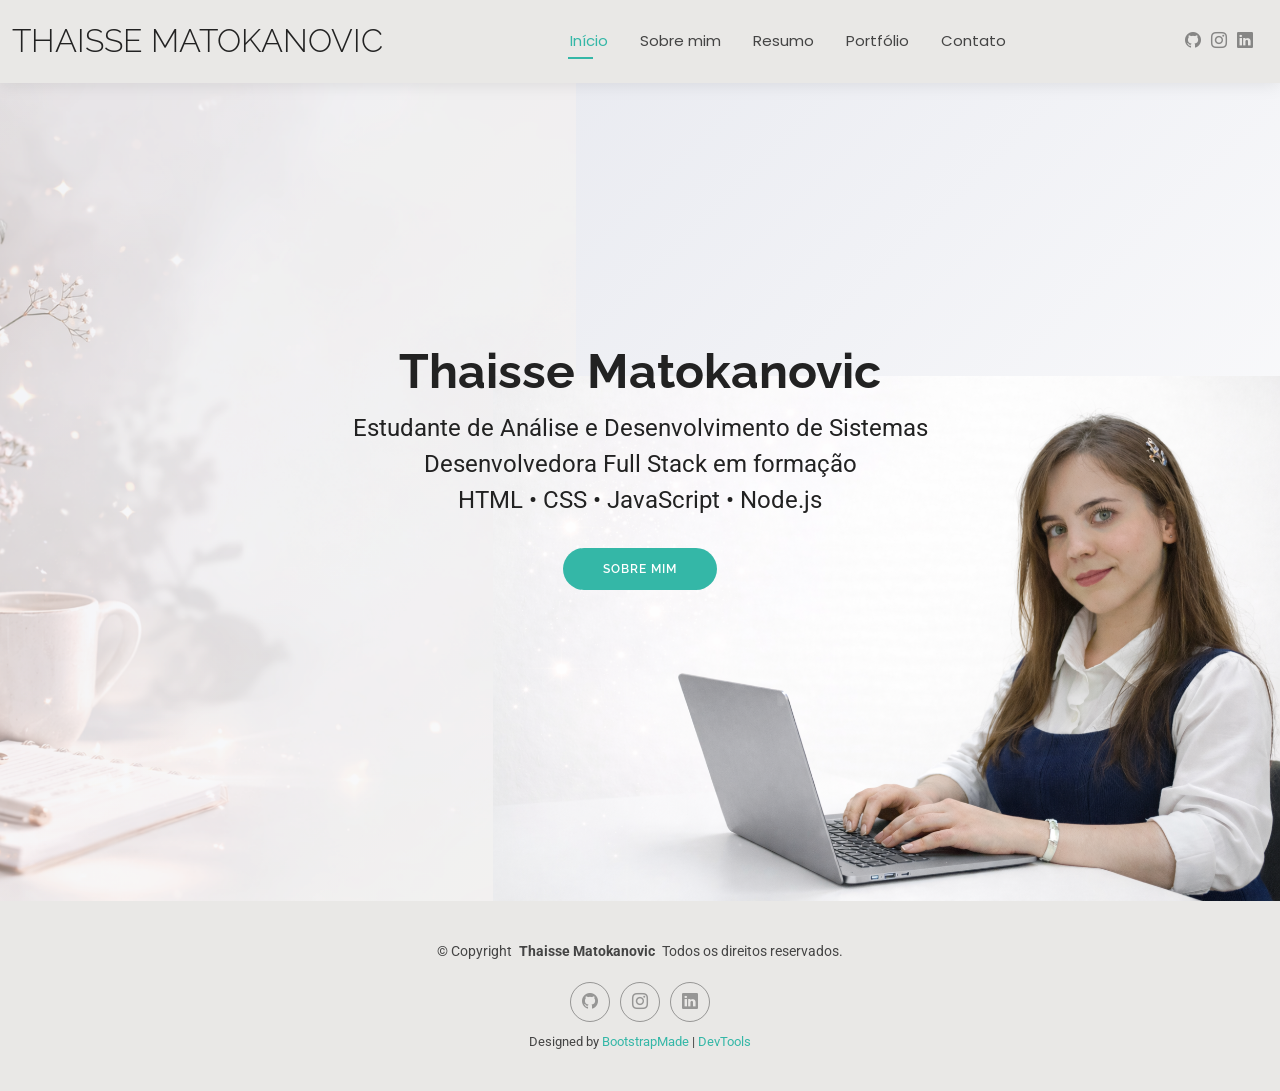
<file: index.html>
<!DOCTYPE html>
<html lang="pt-br">

<head>
  <meta charset="utf-8">
  <meta content="width=device-width, initial-scale=1.0" name="viewport">
  <title>Portfólio | Thaisse Matokanovic</title>
  <meta name="description" content="Portfólio de Thaisse Matokanovic, estudante de Análise e Desenvolvimento de Sistemas, desenvolvedora em formação.">
  <meta name="keywords" content="">

  <!-- Favicons -->
  <link href="assets/img/favicon.png" rel="icon">
  <link href="assets/img/apple-touch-icon.png" rel="apple-touch-icon">

  <!-- Fonts -->
  <link href="https://fonts.googleapis.com" rel="preconnect">
  <link href="https://fonts.gstatic.com" rel="preconnect" crossorigin>
  <link href="https://fonts.googleapis.com/css2?family=Roboto:ital,wght@0,100;0,300;0,400;0,500;0,700;0,900;1,100;1,300;1,400;1,500;1,700;1,900&family=Poppins:ital,wght@0,100;0,200;0,300;0,400;0,500;0,600;0,700;0,800;0,900;1,100;1,200;1,300;1,400;1,500;1,600;1,700;1,800;1,900&family=Raleway:ital,wght@0,100;0,200;0,300;0,400;0,500;0,600;0,700;0,800;0,900;1,100;1,200;1,300;1,400;1,500;1,600;1,700;1,800;1,900&display=swap" rel="stylesheet">

  <!-- Vendor CSS Files -->
  <link href="assets/vendor/bootstrap/css/bootstrap.min.css" rel="stylesheet">
  <link href="assets/vendor/bootstrap-icons/bootstrap-icons.css" rel="stylesheet">
  <link href="assets/vendor/aos/aos.css" rel="stylesheet">
  <link href="assets/vendor/swiper/swiper-bundle.min.css" rel="stylesheet">
  <link href="assets/vendor/glightbox/css/glightbox.min.css" rel="stylesheet">

  <!-- Main CSS File -->
  <link href="assets/css/main.css" rel="stylesheet">

  <!-- =======================================================
  * Template Name: Thaisse
  * Template URL: https://bootstrapmade.com/thaisse-free-bootstrap-cv-resume-html-template/
  * Updated: Aug 07 2024 with Bootstrap v5.3.3
  * Author: BootstrapMade.com
  * License: https://bootstrapmade.com/license/
  ======================================================== -->
</head>

<body class="index-page">

  <header id="header" class="header d-flex align-items-center light-background sticky-top">
    <div class="container-fluid position-relative d-flex align-items-center justify-content-between">

      <a href="index.html" class="logo d-flex align-items-center me-auto me-xl-0">
        <!-- Uncomment the line below if you also wish to use an image logo -->
        <!-- <img src="assets/img/logo.png" alt=""> -->
        <h1 class="sitename">Thaisse Matokanovic</h1>
      </a>

      <nav id="navmenu" class="navmenu">
        <ul>
          <li><a href="index.html" class="active">Início</a></li>
          <li><a href="about.html">Sobre mim</a></li>
          <li><a href="resume.html">Resumo</a></li>
          <li><a href="portfolio.html">Portfólio</a></li>
          <li><a href="contact.html">Contato</a></li>
        </ul>
        <i class="mobile-nav-toggle d-xl-none bi bi-list"></i>
      </nav>

      <div class="header-social-links">
        <a href="https://github.com/thaissematokanovic" target="_blank"><i class="bi bi-github"></i></a>
        <a href="https://instagram.com/thaissematokanovic" target="_blank"><i class="bi bi-instagram"></i></a>
        <a href="https://www.linkedin.com/in/thaisse-matokanovic-44643710b/" target="_blank"><i class="bi bi-linkedin"></i></a>
      </div>

    </div>
  </header>

  <main class="main">

    <!-- Hero Section -->
    <section id="hero" class="hero section">
      <img src="./assets/img/fotosPortf (1).png" alt="Thaisse-laptop" data-aos="fade-in">
      
      <div class="container text-center" data-aos="zoom-out" data-aos-delay="100">
        <div class="row justify-content-center">
          <div class="col-lg-8">
            <h2>Thaisse Matokanovic</h2>
            <p>Estudante de Análise e Desenvolvimento de Sistemas<br>Desenvolvedora Full Stack em formação<br>HTML • CSS • JavaScript • Node.js</p>
            <a href="about.html" class="btn-get-started">Sobre mim</a>
          </div>
        </div>
      </div>

    </section><!-- /Hero Section -->

  </main>

  <footer id="footer" class="footer light-background">

    <div class="container">
      <div class="copyright text-center ">
        <p>© <span>Copyright</span> <strong class="px-1 sitename">Thaisse Matokanovic</strong> <span>Todos os direitos reservados.<br></span></p>
      </div>
      <div class="social-links d-flex justify-content-center">
        <a href="https://github.com/thaissematokanovic" target="_blank"><i class="bi bi-github"></i></a>
        <a href="https://instagram.com/thaissematokanovic" target="_blank"><i class="bi bi-instagram"></i></a>
        <a href="https://www.linkedin.com/in/thaisse-matokanovic-44643710b/" target="_blank"><i class="bi bi-linkedin"></i></a>
      </div>
      <div class="credits">
        <!-- All the links in the footer should remain intact. -->
        <!-- You can delete the links only if you've purchased the pro version. -->
        <!-- Licensing information: https://bootstrapmade.com/license/ -->
        <!-- Purchase the pro version with working PHP/AJAX contact form: [buy-url] -->
        Designed by <a href="https://bootstrapmade.com/">BootstrapMade</a> | <a href="https://bootstrapmade.com/tools/">DevTools</a>
      </div>
    </div>

  </footer>

  <!-- Scroll Top -->
  <a href="#" id="scroll-top" class="scroll-top d-flex align-items-center justify-content-center"><i class="bi bi-arrow-up-short"></i></a>

  <!-- Preloader -->
  <div id="preloader"></div>

  <!-- Vendor JS Files -->
  <script src="assets/vendor/bootstrap/js/bootstrap.bundle.min.js"></script>
  <script src="assets/vendor/php-email-form/validate.js"></script>
  <script src="assets/vendor/aos/aos.js"></script>
  <script src="assets/vendor/waypoints/noframework.waypoints.js"></script>
  <script src="assets/vendor/purecounter/purecounter_vanilla.js"></script>
  <script src="assets/vendor/swiper/swiper-bundle.min.js"></script>
  <script src="assets/vendor/glightbox/js/glightbox.min.js"></script>
  <script src="assets/vendor/imagesloaded/imagesloaded.pkgd.min.js"></script>
  <script src="assets/vendor/isotope-layout/isotope.pkgd.min.js"></script>

  <!-- Main JS File -->
  <script src="assets/js/main.js"></script>

</body>

</html>
</file>
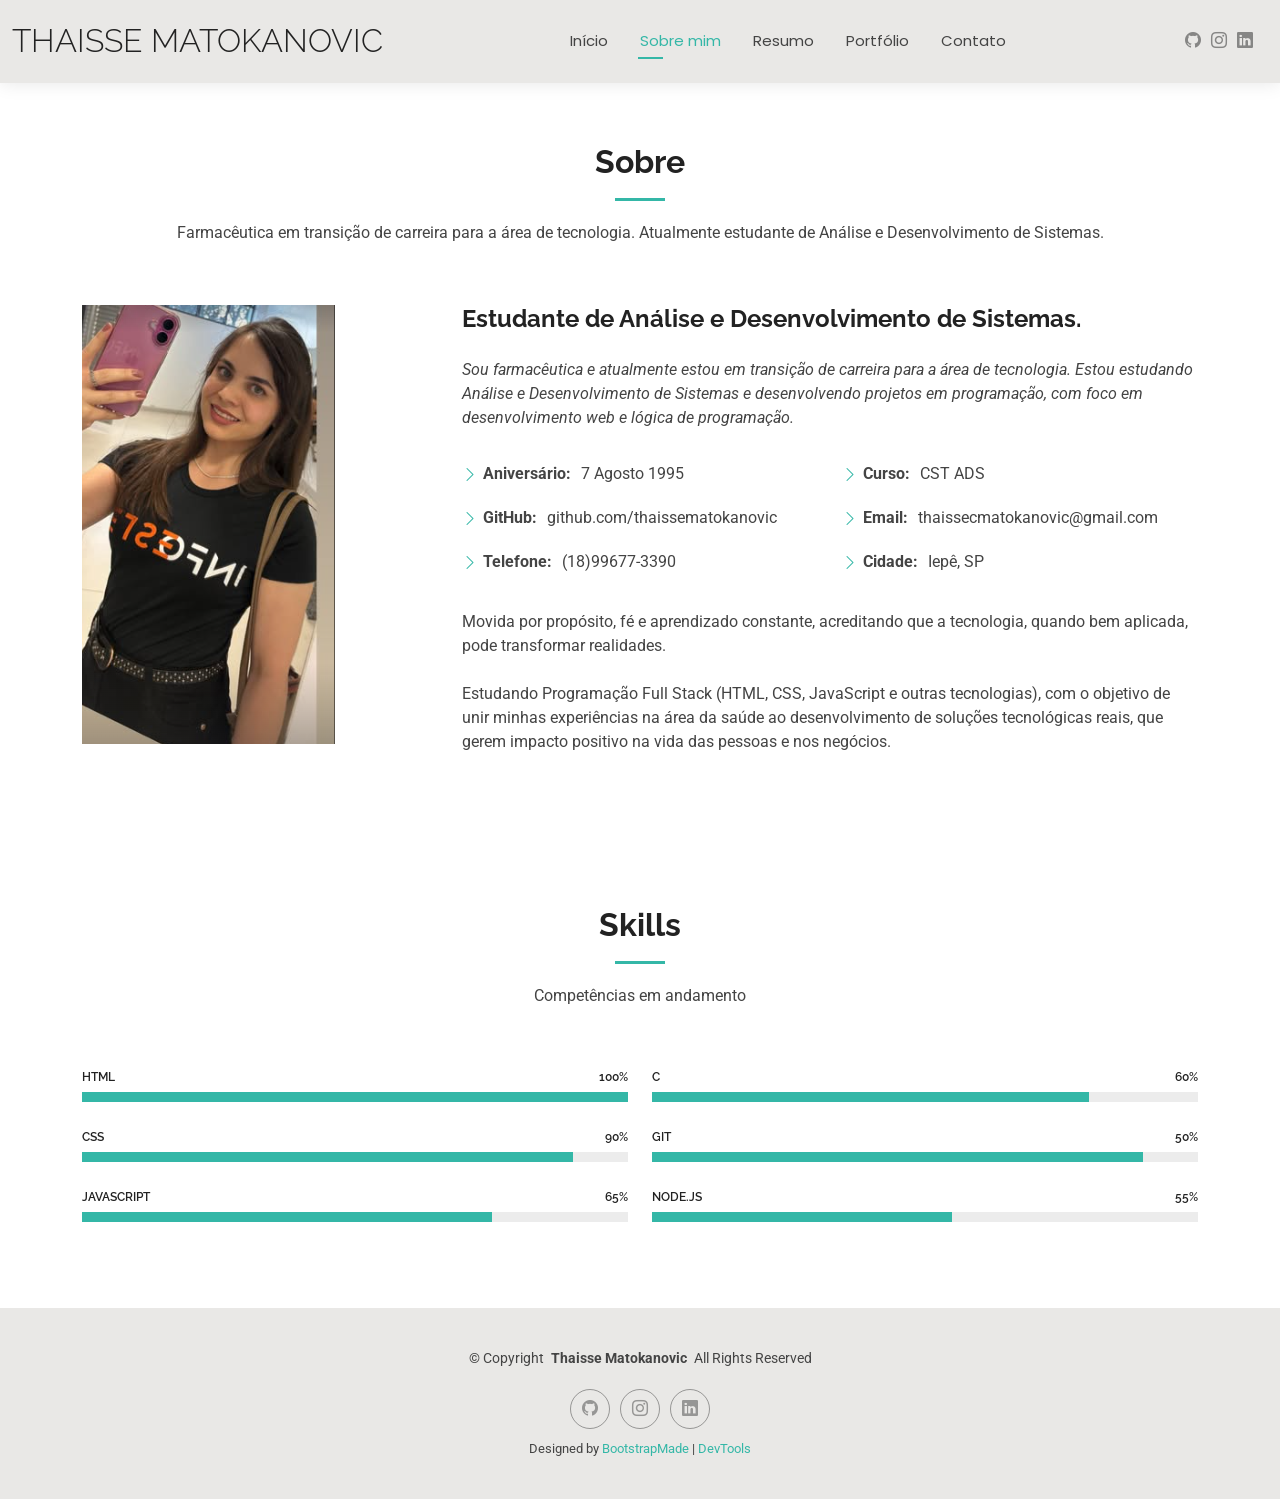
<file: about.html>
<!DOCTYPE html>
<html lang="pt-br">

<head>
  <meta charset="utf-8">
  <meta content="width=device-width, initial-scale=1.0" name="viewport">
  <title>Sobre | Thaisse Matokanovic</title>
  <meta name="description" content="">
  <meta name="keywords" content="">

  <!-- Favicons -->
  <link href="assets/img/favicon.png" rel="icon">
  <link href="assets/img/apple-touch-icon.png" rel="apple-touch-icon">

  <!-- Fonts -->
  <link href="https://fonts.googleapis.com" rel="preconnect">
  <link href="https://fonts.gstatic.com" rel="preconnect" crossorigin>
  <link href="https://fonts.googleapis.com/css2?family=Roboto:ital,wght@0,100;0,300;0,400;0,500;0,700;0,900;1,100;1,300;1,400;1,500;1,700;1,900&family=Poppins:ital,wght@0,100;0,200;0,300;0,400;0,500;0,600;0,700;0,800;0,900;1,100;1,200;1,300;1,400;1,500;1,600;1,700;1,800;1,900&family=Raleway:ital,wght@0,100;0,200;0,300;0,400;0,500;0,600;0,700;0,800;0,900;1,100;1,200;1,300;1,400;1,500;1,600;1,700;1,800;1,900&display=swap" rel="stylesheet">

  <!-- Vendor CSS Files -->
  <link href="assets/vendor/bootstrap/css/bootstrap.min.css" rel="stylesheet">
  <link href="assets/vendor/bootstrap-icons/bootstrap-icons.css" rel="stylesheet">
  <link href="assets/vendor/aos/aos.css" rel="stylesheet">
  <link href="assets/vendor/swiper/swiper-bundle.min.css" rel="stylesheet">
  <link href="assets/vendor/glightbox/css/glightbox.min.css" rel="stylesheet">

  <!-- Main CSS File -->
  <link href="assets/css/main.css" rel="stylesheet">

  <!-- =======================================================
  * Template Name: Thaisse
  * Template URL: https://bootstrapmade.com/kelly-free-bootstrap-cv-resume-html-template/
  * Updated: Aug 07 2024 with Bootstrap v5.3.3
  * Author: BootstrapMade.com
  * License: https://bootstrapmade.com/license/
  ======================================================== -->
</head>

<body class="about-page">

  <header id="header" class="header d-flex align-items-center light-background sticky-top">
    <div class="container-fluid position-relative d-flex align-items-center justify-content-between">

      <a href="index.html" class="logo d-flex align-items-center me-auto me-xl-0">
        <!-- Uncomment the line below if you also wish to use an image logo -->
        <!-- <img src="assets/img/logo.png" alt=""> -->
        <h1 class="sitename">Thaisse Matokanovic</h1>
      </a>

      <nav id="navmenu" class="navmenu">
        <ul>
          <li><a href="index.html">Início</a></li>
          <li><a href="about.html" class="active">Sobre mim</a></li>
          <li><a href="resume.html">Resumo</a></li>
          <li><a href="portfolio.html">Portfólio</a></li>
          <li><a href="contact.html">Contato</a></li>
        </ul>
        <i class="mobile-nav-toggle d-xl-none bi bi-list"></i>
      </nav>

      <div class="header-social-links">
        <a href="https://github.com/thaissematokanovic" target="_blank"><i class="bi bi-github"></i></a>
        <a href="https://instagram.com/thaissematokanovic" target="_blank"><i class="bi bi-instagram"></i></a>
        <a href="https://www.linkedin.com/in/thaisse-matokanovic-44643710b/" target="_blank"><i class="bi bi-linkedin"></i></a>
      </div>

    </div>
  </header>

  <main class="main">

    <!-- About Section -->
    <section id="about" class="about section">

      <!-- Section Title -->
      <div class="container section-title" data-aos="fade-up">
        <h2>Sobre</h2>
        <p>Farmacêutica em transição de carreira para a área de tecnologia. Atualmente estudante de Análise e Desenvolvimento de Sistemas.</p>
      </div><!-- End Section Title -->

      <div class="container" data-aos="fade-up" data-aos-delay="100">

        <div class="row gy-4 justify-content-center">
          <div class="col-lg-4">
            <img src="assets/img/Thaisse (2).png" class="img-fluid" alt="Thaisse Matokanovic">
          </div>
          <div class="col-lg-8 content">
            <h2>Estudante de Análise e Desenvolvimento de Sistemas.</h2>
            <p class="fst-italic py-3">
              Sou farmacêutica e atualmente estou em transição de carreira para a área de tecnologia. Estou estudando Análise e Desenvolvimento de Sistemas e desenvolvendo projetos em programação, com foco em desenvolvimento web e lógica de programação.
            </p>
            <div class="row">
              <div class="col-lg-6">
                <ul>
                  <li><i class="bi bi-chevron-right"></i> <strong>Aniversário:</strong> <span>7 Agosto 1995</span></li>
                  <li><i class="bi bi-chevron-right"></i> <strong>GitHub:</strong> <span>github.com/thaissematokanovic</span></li>
                  <li><i class="bi bi-chevron-right"></i> <strong>Telefone:</strong> <span>(18)99677-3390</span></li>
                </ul>
              </div>
              <div class="col-lg-6">
                <ul>
                  <li><i class="bi bi-chevron-right"></i> <strong>Curso:</strong> <span>CST ADS</span></li>
                  <li><i class="bi bi-chevron-right"></i> <strong>Email:</strong> <span>thaissecmatokanovic@gmail.com</span></li>
                  <li><i class="bi bi-chevron-right"></i> <strong>Cidade:</strong> <span>Iepê, SP</span></li>
                </ul>
              </div>
            </div>
            <p class="py-3">
              Movida por propósito, fé e aprendizado constante, acreditando que a tecnologia, quando bem aplicada, pode transformar realidades.<br> <br>Estudando Programação Full Stack (HTML, CSS, JavaScript e outras tecnologias), com o objetivo de unir minhas experiências na área da saúde ao desenvolvimento de soluções tecnológicas reais, que gerem impacto positivo na vida das pessoas e nos negócios.
            </p>
          </div>
        </div>

      </div>

    </section><!-- /About Section -->

    <!-- Skills Section -->
    <section id="skills" class="skills section">

      <!-- Section Title -->
      <div class="container section-title" data-aos="fade-up">
        <h2>Skills</h2>
        <p>Competências em andamento</p>
      </div><!-- End Section Title -->

      <div class="container" data-aos="fade-up" data-aos-delay="100">

        <div class="row skills-content skills-animation">

          <div class="col-lg-6">

            <div class="progress">
              <span class="skill"><span>HTML</span> <i class="val">100%</i></span>
              <div class="progress-bar-wrap">
                <div class="progress-bar" role="progressbar" aria-valuenow="100" aria-valuemin="0" aria-valuemax="100"></div>
              </div>
            </div><!-- End Skills Item -->

            <div class="progress">
              <span class="skill"><span>CSS</span> <i class="val">90%</i></span>
              <div class="progress-bar-wrap">
                <div class="progress-bar" role="progressbar" aria-valuenow="90" aria-valuemin="0" aria-valuemax="100"></div>
              </div>
            </div><!-- End Skills Item -->

            <div class="progress">
              <span class="skill"><span>JavaScript</span> <i class="val">65%</i></span>
              <div class="progress-bar-wrap">
                <div class="progress-bar" role="progressbar" aria-valuenow="75" aria-valuemin="0" aria-valuemax="100"></div>
              </div>
            </div><!-- End Skills Item -->

          </div>

          <div class="col-lg-6">

            <div class="progress">
              <span class="skill"><span>C</span> <i class="val">60%</i></span>
              <div class="progress-bar-wrap">
                <div class="progress-bar" role="progressbar" aria-valuenow="80" aria-valuemin="0" aria-valuemax="100"></div>
              </div>
            </div><!-- End Skills Item -->

            <div class="progress">
              <span class="skill"><span>Git</span> <i class="val">50%</i></span>
              <div class="progress-bar-wrap">
                <div class="progress-bar" role="progressbar" aria-valuenow="90" aria-valuemin="0" aria-valuemax="100"></div>
              </div>
            </div><!-- End Skills Item -->

            <div class="progress">
              <span class="skill"><span>Node.js</span> <i class="val">55%</i></span>
              <div class="progress-bar-wrap">
                <div class="progress-bar" role="progressbar" aria-valuenow="55" aria-valuemin="0" aria-valuemax="100"></div>
              </div>
            </div><!-- End Skills Item -->

          </div>

        </div>

      </div>

    </section><!-- /Skills Section -->

  </main>

  <footer id="footer" class="footer light-background">

    <div class="container">
      <div class="copyright text-center ">
        <p>© <span>Copyright</span> <strong class="px-1 sitename">Thaisse Matokanovic</strong> <span>All Rights Reserved<br></span></p>
      </div>
      <div class="social-links d-flex justify-content-center">
        <a href="https://github.com/thaissematokanovic" target="_blank"><i class="bi bi-github"></i></a>
        <a href="https://instagram.com/thaissematokanovic" target="_blank"><i class="bi bi-instagram"></i></a>
        <a href="https://www.linkedin.com/in/thaisse-matokanovic-44643710b/" target="_blank"><i class="bi bi-linkedin"></i></a>
      </div>
      <div class="credits">
        <!-- All the links in the footer should remain intact. -->
        <!-- You can delete the links only if youve purchased the pro version. -->
        <!-- Licensing information: https://bootstrapmade.com/license/ -->
        <!-- Purchase the pro version with working PHP/AJAX contact form: [buy-url] -->
        Designed by <a href="https://bootstrapmade.com/">BootstrapMade</a> | <a href="https://bootstrapmade.com/tools/">DevTools</a>
      </div>
    </div>

  </footer>

  <!-- Scroll Top -->
  <a href="#" id="scroll-top" class="scroll-top d-flex align-items-center justify-content-center"><i class="bi bi-arrow-up-short"></i></a>

  <!-- Preloader -->
  <div id="preloader"></div>

  <!-- Vendor JS Files -->
  <script src="assets/vendor/bootstrap/js/bootstrap.bundle.min.js"></script>
  <script src="assets/vendor/php-email-form/validate.js"></script>
  <script src="assets/vendor/aos/aos.js"></script>
  <script src="assets/vendor/waypoints/noframework.waypoints.js"></script>
  <script src="assets/vendor/purecounter/purecounter_vanilla.js"></script>
  <script src="assets/vendor/swiper/swiper-bundle.min.js"></script>
  <script src="assets/vendor/glightbox/js/glightbox.min.js"></script>
  <script src="assets/vendor/imagesloaded/imagesloaded.pkgd.min.js"></script>
  <script src="assets/vendor/isotope-layout/isotope.pkgd.min.js"></script>

  <!-- Main JS File -->
  <script src="assets/js/main.js"></script>

</body>

</html>
</file>
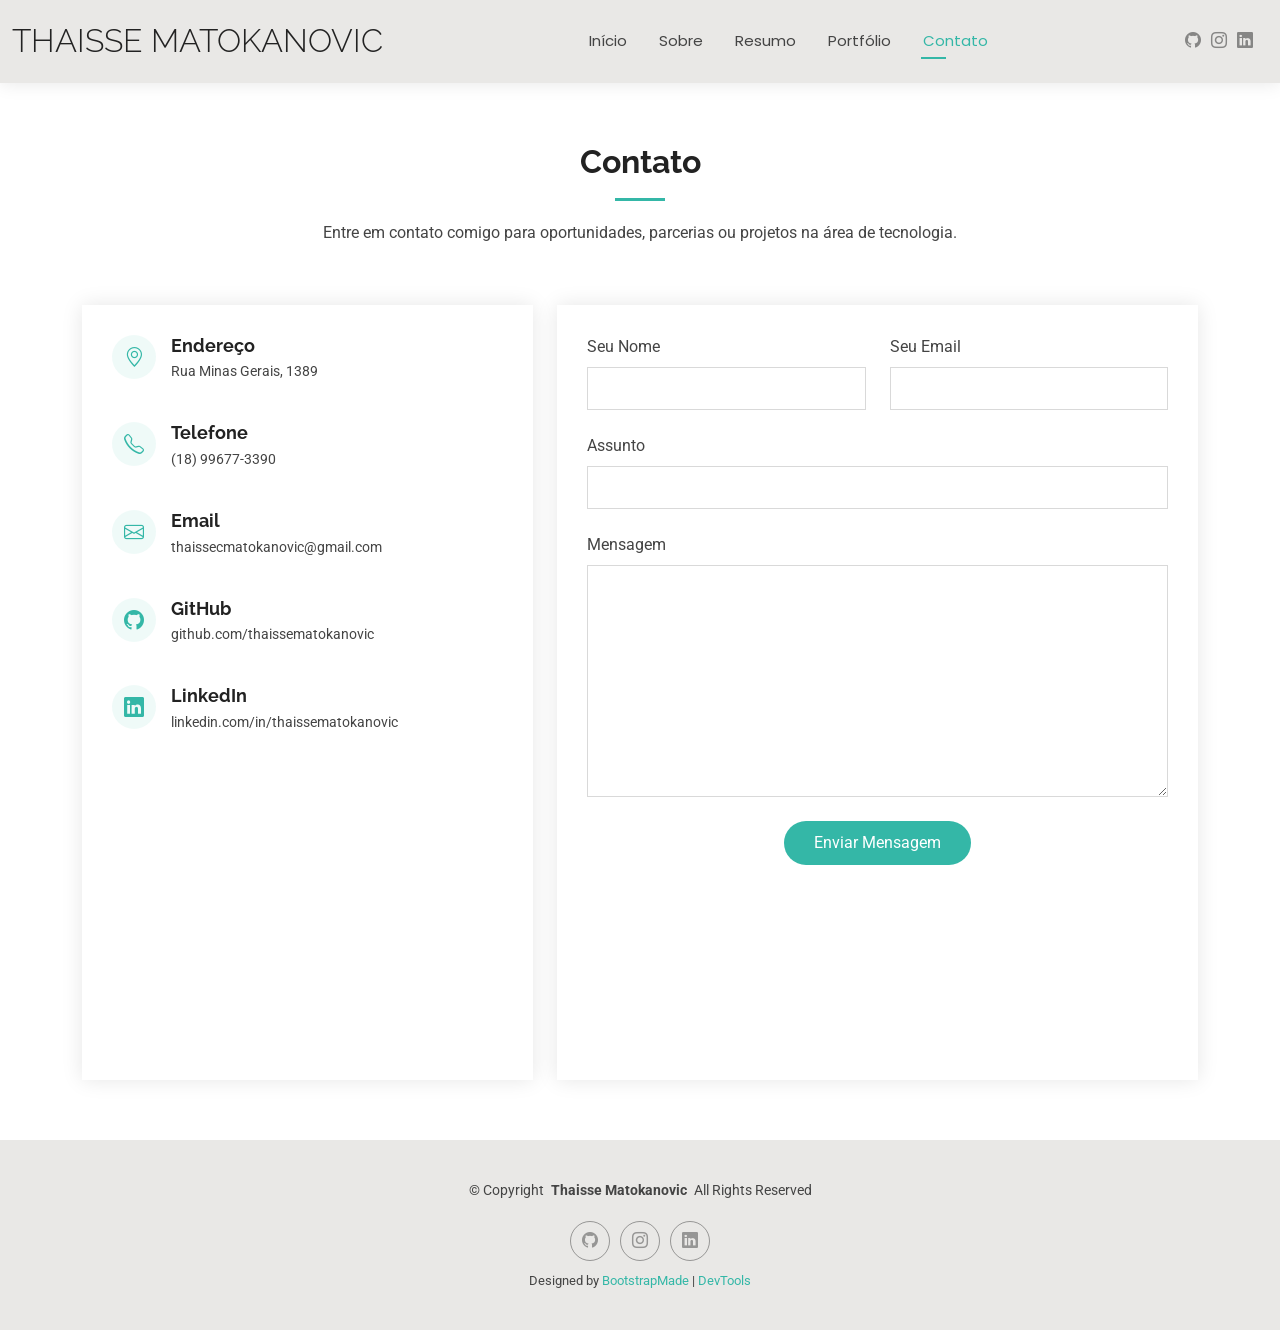
<file: contact.html>
<!DOCTYPE html>
<html lang="pt-br">

<head>
  <meta charset="utf-8">
  <meta content="width=device-width, initial-scale=1.0" name="viewport">
  <title>Contato - Thaisse Matokanovic</title>
  <meta name="description" content="">
  <meta name="keywords" content="">

  <!-- Favicons -->
  <link href="assets/img/favicon.png" rel="icon">
  <link href="assets/img/apple-touch-icon.png" rel="apple-touch-icon">

  <!-- Fonts -->
  <link href="https://fonts.googleapis.com" rel="preconnect">
  <link href="https://fonts.gstatic.com" rel="preconnect" crossorigin>
  <link href="https://fonts.googleapis.com/css2?family=Roboto:ital,wght@0,100;0,300;0,400;0,500;0,700;0,900;1,100;1,300;1,400;1,500;1,700;1,900&family=Poppins:ital,wght@0,100;0,200;0,300;0,400;0,500;0,600;0,700;0,800;0,900;1,100;1,200;1,300;1,400;1,500;1,600;1,700;1,800;1,900&family=Raleway:ital,wght@0,100;0,200;0,300;0,400;0,500;0,600;0,700;0,800;0,900;1,100;1,200;1,300;1,400;1,500;1,600;1,700;1,800;1,900&display=swap" rel="stylesheet">

  <!-- Vendor CSS Files -->
  <link href="assets/vendor/bootstrap/css/bootstrap.min.css" rel="stylesheet">
  <link href="assets/vendor/bootstrap-icons/bootstrap-icons.css" rel="stylesheet">
  <link href="assets/vendor/aos/aos.css" rel="stylesheet">
  <link href="assets/vendor/swiper/swiper-bundle.min.css" rel="stylesheet">
  <link href="assets/vendor/glightbox/css/glightbox.min.css" rel="stylesheet">

  <!-- Main CSS File -->
  <link href="assets/css/main.css" rel="stylesheet">

  <!-- =======================================================
  * Template Name: Thaisse
  * Template URL: https://bootstrapmade.com/kelly-free-bootstrap-cv-resume-html-template/
  * Updated: Aug 07 2024 with Bootstrap v5.3.3
  * Author: BootstrapMade.com
  * License: https://bootstrapmade.com/license/
  ======================================================== -->
</head>

<body class="contact-page">

  <header id="header" class="header d-flex align-items-center light-background sticky-top">
    <div class="container-fluid position-relative d-flex align-items-center justify-content-between">

      <a href="index.html" class="logo d-flex align-items-center me-auto me-xl-0">
        <!-- Uncomment the line below if you also wish to use an image logo -->
        <!-- <img src="assets/img/logo.png" alt=""> -->
        <h1 class="sitename">Thaisse Matokanovic</h1>
      </a>

      <nav id="navmenu" class="navmenu">
        <ul>
          <li><a href="index.html">Início</a></li>
          <li><a href="about.html">Sobre</a></li>
          <li><a href="resume.html">Resumo</a></li>
          <li><a href="portfolio.html">Portfólio</a></li>
          <li><a href="contact.html" class="active">Contato</a></li>
        </ul>
        <i class="mobile-nav-toggle d-xl-none bi bi-list"></i>
      </nav>

      <div class="header-social-links">
        <a href="https://github.com/thaissematokanovic" target="_blank"><i class="bi bi-github"></i></a>
        <a href="https://instagram.com/thaissematokanovic" target="_blank"><i class="bi bi-instagram"></i></a>
        <a href="https://www.linkedin.com/in/thaisse-matokanovic-44643710b/" target="_blank"><i class="bi bi-linkedin"></i></a>
      </div>

    </div>
  </header>

  <main class="main">

    <!-- Contact Section -->
    <section id="contact" class="contact section">

      <!-- Section Title -->
      <div class="container section-title" data-aos="fade-up">
        <h2>Contato</h2>
        <p>Entre em contato comigo para oportunidades, parcerias ou projetos na área de tecnologia.</p>
      </div><!-- End Section Title -->

      <div class="container" data-aos="fade-up" data-aos-delay="100">

        <div class="row gy-4">

          <div class="col-lg-5">

            <div class="info-wrap">
              <div class="info-item d-flex" data-aos="fade-up" data-aos-delay="200">
                <i class="bi bi-geo-alt flex-shrink-0"></i>
                <div>
                  <h3>Endereço</h3>
                  <p>Rua Minas Gerais, 1389</p>
                </div>
              </div><!-- End Info Item -->

              <div class="info-item d-flex" data-aos="fade-up" data-aos-delay="300">
                <i class="bi bi-telephone flex-shrink-0"></i>
                <div>
                  <h3>Telefone</h3>
                  <p>(18) 99677-3390</p>
                </div>
              </div><!-- End Info Item -->

              <div class="info-item d-flex" data-aos="fade-up" data-aos-delay="400">
                <i class="bi bi-envelope flex-shrink-0"></i>
                <div>
                  <h3>Email</h3>
                  <p>thaissecmatokanovic@gmail.com</p>
                </div>
              </div>
              
              <div class="info-item d-flex" data-aos="fade-up" data-aos-delay="450">
            <i class="bi bi-github flex-shrink-0"></i>
            <div>
              <h3>GitHub</h3>
              <p>github.com/thaissematokanovic</p>
            </div>
          </div>

          <div class="info-item d-flex" data-aos="fade-up" data-aos-delay="500">
            <i class="bi bi-linkedin flex-shrink-0"></i>
            <div>
              <h3>LinkedIn</h3>
              <p>linkedin.com/in/thaissematokanovic</p>
            </div>
          </div><!-- End Info Item -->

              <iframe src="https://maps.google.com/maps?q=Iepê%20SP&t=&z=13&ie=UTF8&iwloc=&output=embed" frameborder="0" style="border:0; width: 100%; height: 270px;" allowfullscreen="" loading="lazy" referrerpolicy="no-referrer-when-downgrade"></iframe>
            </div>
          </div>

          <div class="col-lg-7">
            <form action="forms/contact.php" method="post" class="php-email-form" data-aos="fade-up" data-aos-delay="200">
              <div class="row gy-4">

                <div class="col-md-6">
                  <label for="name-field" class="pb-2">Seu Nome</label>
                  <input type="text" name="name" id="name-field" class="form-control" required="">
                </div>

                <div class="col-md-6">
                  <label for="email-field" class="pb-2">Seu Email</label>
                  <input type="email" class="form-control" name="email" id="email-field" required="">
                </div>

                <div class="col-md-12">
                  <label for="subject-field" class="pb-2">Assunto</label>
                  <input type="text" class="form-control" name="subject" id="subject-field" required="">
                </div>

                <div class="col-md-12">
                  <label for="message-field" class="pb-2">Mensagem</label>
                  <textarea class="form-control" name="message" rows="10" id="message-field" required=""></textarea>
                </div>

                <div class="col-md-12 text-center">
                  <div class="loading">Carregando</div>
                  <div class="error-message"></div>
                  <div class="sent-message">Sua mensagem foi enviada. Obrigado!</div>

                  <button type="submit">Enviar Mensagem</button>
                </div>

              </div>
            </form>
          </div><!-- End Contact Form -->

        </div>

      </div>

    </section><!-- /Contact Section -->

  </main>

  <footer id="footer" class="footer light-background">

    <div class="container">
      <div class="copyright text-center ">
        <p>© <span>Copyright</span> <strong class="px-1 sitename">Thaisse Matokanovic</strong> <span>All Rights Reserved<br></span></p>
      </div>
      <div class="social-links d-flex justify-content-center">
        <a href="https://github.com/thaissematokanovic" target="_blank"><i class="bi bi-github"></i></a>
        <a href="https://instagram.com/thaissematokanovic" target="_blank"><i class="bi bi-instagram"></i></a>
        <a href="https://www.linkedin.com/in/thaisse-matokanovic-44643710b/" target="_blank"><i class="bi bi-linkedin"></i></a>
      </div>
      <div class="credits">
        <!-- All the links in the footer should remain intact. -->
        <!-- You can delete the links only if you've purchased the pro version. -->
        <!-- Licensing information: https://bootstrapmade.com/license/ -->
        <!-- Purchase the pro version with working PHP/AJAX contact form: [buy-url] -->
        Designed by <a href="https://bootstrapmade.com/">BootstrapMade</a> | <a href="https://bootstrapmade.com/tools/">DevTools</a>
      </div>
    </div>

  </footer>

  <!-- Scroll Top -->
  <a href="#" id="scroll-top" class="scroll-top d-flex align-items-center justify-content-center"><i class="bi bi-arrow-up-short"></i></a>

  <!-- Preloader -->
  <div id="preloader"></div>

  <!-- Vendor JS Files -->
  <script src="assets/vendor/bootstrap/js/bootstrap.bundle.min.js"></script>
  <script src="assets/vendor/php-email-form/validate.js"></script>
  <script src="assets/vendor/aos/aos.js"></script>
  <script src="assets/vendor/waypoints/noframework.waypoints.js"></script>
  <script src="assets/vendor/purecounter/purecounter_vanilla.js"></script>
  <script src="assets/vendor/swiper/swiper-bundle.min.js"></script>
  <script src="assets/vendor/glightbox/js/glightbox.min.js"></script>
  <script src="assets/vendor/imagesloaded/imagesloaded.pkgd.min.js"></script>
  <script src="assets/vendor/isotope-layout/isotope.pkgd.min.js"></script>

  <!-- Main JS File -->
  <script src="assets/js/main.js"></script>

</body>

</html>
</file>
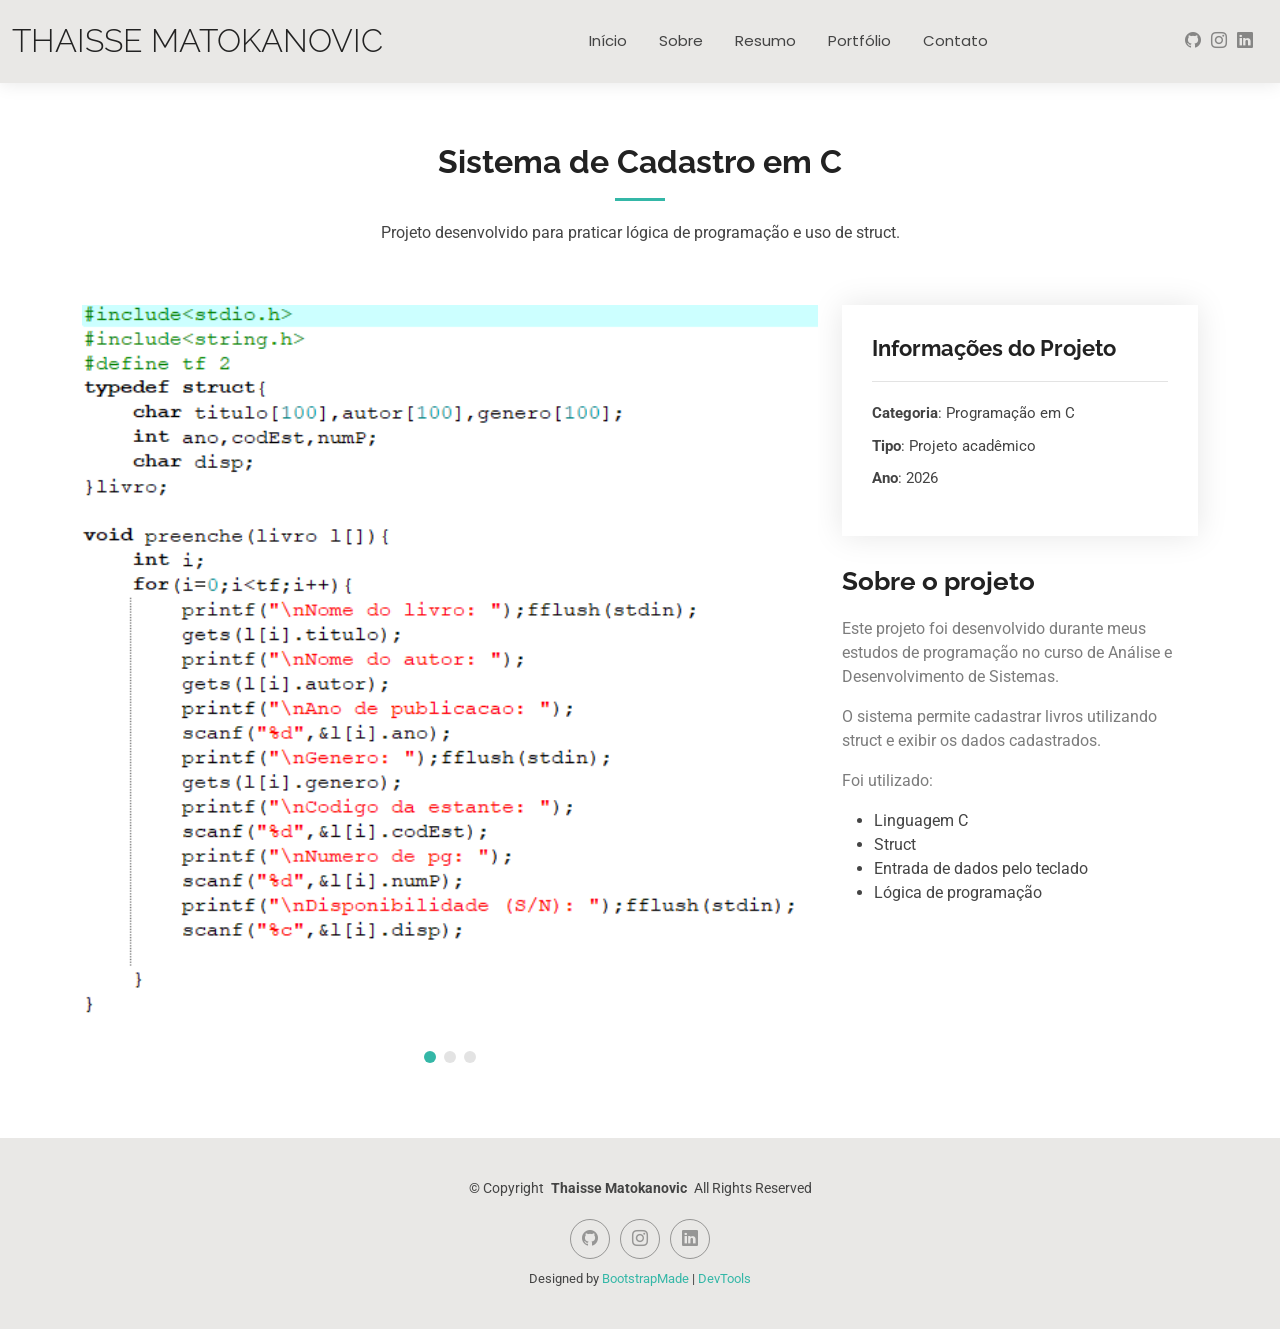
<file: portfolio-details.html>
<!DOCTYPE html>
<html lang="en">

<head>
  <meta charset="utf-8">
  <meta content="width=device-width, initial-scale=1.0" name="viewport">
  <title>Portfolio Detalhes - Thaisse Matokanovic</title>
  <meta name="description" content="">
  <meta name="keywords" content="">

  <!-- Favicons -->
  <link href="assets/img/favicon.png" rel="icon">
  <link href="assets/img/apple-touch-icon.png" rel="apple-touch-icon">

  <!-- Fonts -->
  <link href="https://fonts.googleapis.com" rel="preconnect">
  <link href="https://fonts.gstatic.com" rel="preconnect" crossorigin>
  <link href="https://fonts.googleapis.com/css2?family=Roboto:ital,wght@0,100;0,300;0,400;0,500;0,700;0,900;1,100;1,300;1,400;1,500;1,700;1,900&family=Poppins:ital,wght@0,100;0,200;0,300;0,400;0,500;0,600;0,700;0,800;0,900;1,100;1,200;1,300;1,400;1,500;1,600;1,700;1,800;1,900&family=Raleway:ital,wght@0,100;0,200;0,300;0,400;0,500;0,600;0,700;0,800;0,900;1,100;1,200;1,300;1,400;1,500;1,600;1,700;1,800;1,900&display=swap" rel="stylesheet">

  <!-- Vendor CSS Files -->
  <link href="assets/vendor/bootstrap/css/bootstrap.min.css" rel="stylesheet">
  <link href="assets/vendor/bootstrap-icons/bootstrap-icons.css" rel="stylesheet">
  <link href="assets/vendor/aos/aos.css" rel="stylesheet">
  <link href="assets/vendor/swiper/swiper-bundle.min.css" rel="stylesheet">
  <link href="assets/vendor/glightbox/css/glightbox.min.css" rel="stylesheet">

  <!-- Main CSS File -->
  <link href="assets/css/main.css" rel="stylesheet">

  <!-- =======================================================
  * Template Name: Thaisse
  * Template URL: https://bootstrapmade.com/kelly-free-bootstrap-cv-resume-html-template/
  * Updated: Aug 07 2024 with Bootstrap v5.3.3
  * Author: BootstrapMade.com
  * License: https://bootstrapmade.com/license/
  ======================================================== -->
</head>

<body class="portfolio-details-page">

  <header id="header" class="header d-flex align-items-center light-background sticky-top">
    <div class="container-fluid position-relative d-flex align-items-center justify-content-between">

      <a href="index.html" class="logo d-flex align-items-center me-auto me-xl-0">
        <!-- Uncomment the line below if you also wish to use an image logo -->
        <!-- <img src="assets/img/logo.png" alt=""> -->
        <h1 class="sitename">Thaisse Matokanovic</h1>
      </a>

      <nav id="navmenu" class="navmenu">
        <ul>
          <li><a href="index.html">Início</a></li>
          <li><a href="about.html">Sobre</a></li>
          <li><a href="resume.html">Resumo</a></li>
          <li><a href="portfolio.html">Portfólio</a></li>
          <li><a href="contact.html">Contato</a></li>
        </ul>
        <i class="mobile-nav-toggle d-xl-none bi bi-list"></i>
      </nav>

      <div class="header-social-links">
        <a href="https://github.com/thaissematokanovic" target="_blank"><i class="bi bi-github"></i></a>
        <a href="https://instagram.com/thaissematokanovic" target="_blank"><i class="bi bi-instagram"></i></a>
        <a href="https://www.linkedin.com/in/thaisse-matokanovic-44643710b/" target="_blank"><i class="bi bi-linkedin"></i></a>
      </div>

    </div>
  </header>

  <main class="main">

    <!-- Portfolio Details Section -->
    <section id="portfolio-details" class="portfolio-details section">

      <!-- Section Title -->
      <div class="container section-title" data-aos="fade-up">
        <h2>Sistema de Cadastro em C</h2>
        <p>Projeto desenvolvido para praticar lógica de programação e uso de struct.</p>
      </div><!-- End Section Title -->

      <div class="container" data-aos="fade-up" data-aos-delay="100">

        <div class="row gy-4">

          <div class="col-lg-8">
            <div class="portfolio-details-slider swiper init-swiper">

              <script type="application/json" class="swiper-config">
                {
                  "loop": true,
                  "speed": 600,
                  "autoplay": {
                    "delay": 5000
                  },
                  "slidesPerView": "auto",
                  "pagination": {
                    "el": ".swiper-pagination",
                    "type": "bullets",
                    "clickable": true
                  }
                }
              </script>

              <div class="swiper-wrapper align-items-center">

                <div class="swiper-slide">
                  <img src="assets/img/portfolio/struct1.png" alt="">
                </div>

                <div class="swiper-slide">
                  <img src="assets/img/portfolio/struct2.png" alt="">
                </div>

                <div class="swiper-slide">
                  <img src="assets/img/portfolio/struct3.png" alt="">
                </div>

                <!--<div class="swiper-slide">
                  <img src="assets/img/portfolio/books-1.jpg" alt="">
                </div>-->

              </div>
              <div class="swiper-pagination"></div>
            </div>
          </div>

          <div class="col-lg-4">
            <div class="portfolio-info" data-aos="fade-up" data-aos-delay="200">
              <h3>Informações do Projeto</h3>
              <ul>
                <li><strong>Categoria</strong>: Programação em C</li>
                <li><strong>Tipo</strong>: Projeto acadêmico</li>
                <li><strong>Ano</strong>: 2026</li>
                <!--<li><strong>Project URL</strong>: <a href="#">www.example.com</a></li>-->
              </ul>
            </div>
            <div class="portfolio-description" data-aos="fade-up" data-aos-delay="300">
              <h2>Sobre o projeto</h2>
              <p>Este projeto foi desenvolvido durante meus estudos de programação no curso de Análise e Desenvolvimento de Sistemas.
              </p>
              <p>O sistema permite cadastrar livros utilizando struct e exibir os dados cadastrados.</p>
              <p>Foi utilizado:</p>
              <ul>
                <li>Linguagem C</li>
                <li>Struct</li>
                <li>Entrada de dados pelo teclado</li>
                <li>Lógica de programação</li>
              </ul>
            </div>
          </div>

        </div>

      </div>

    </section><!-- /Portfolio Details Section -->

  </main>

  <footer id="footer" class="footer light-background">

    <div class="container">
      <div class="copyright text-center ">
        <p>© <span>Copyright</span> <strong class="px-1 sitename">Thaisse Matokanovic</strong> <span>All Rights Reserved<br></span></p>
      </div>
      <div class="social-links d-flex justify-content-center">
        <a href="https://github.com/thaissematokanovic" target="_blank"><i class="bi bi-github"></i></a>
        <a href="https://instagram.com/thaissematokanovic" target="_blank"><i class="bi bi-instagram"></i></a>
        <a href="https://www.linkedin.com/in/thaisse-matokanovic-44643710b/" target="_blank"><i class="bi bi-linkedin"></i></a>
      </div>
      <div class="credits">
        <!-- All the links in the footer should remain intact. -->
        <!-- You can delete the links only if you've purchased the pro version. -->
        <!-- Licensing information: https://bootstrapmade.com/license/ -->
        <!-- Purchase the pro version with working PHP/AJAX contact form: [buy-url] -->
        Designed by <a href="https://bootstrapmade.com/">BootstrapMade</a> | <a href="https://bootstrapmade.com/tools/">DevTools</a>
      </div>
    </div>

  </footer>

  <!-- Scroll Top -->
  <a href="#" id="scroll-top" class="scroll-top d-flex align-items-center justify-content-center"><i class="bi bi-arrow-up-short"></i></a>

  <!-- Preloader -->
  <div id="preloader"></div>

  <!-- Vendor JS Files -->
  <script src="assets/vendor/bootstrap/js/bootstrap.bundle.min.js"></script>
  <script src="assets/vendor/php-email-form/validate.js"></script>
  <script src="assets/vendor/aos/aos.js"></script>
  <script src="assets/vendor/waypoints/noframework.waypoints.js"></script>
  <script src="assets/vendor/purecounter/purecounter_vanilla.js"></script>
  <script src="assets/vendor/swiper/swiper-bundle.min.js"></script>
  <script src="assets/vendor/glightbox/js/glightbox.min.js"></script>
  <script src="assets/vendor/imagesloaded/imagesloaded.pkgd.min.js"></script>
  <script src="assets/vendor/isotope-layout/isotope.pkgd.min.js"></script>

  <!-- Main JS File -->
  <script src="assets/js/main.js"></script>

</body>

</html>
</file>
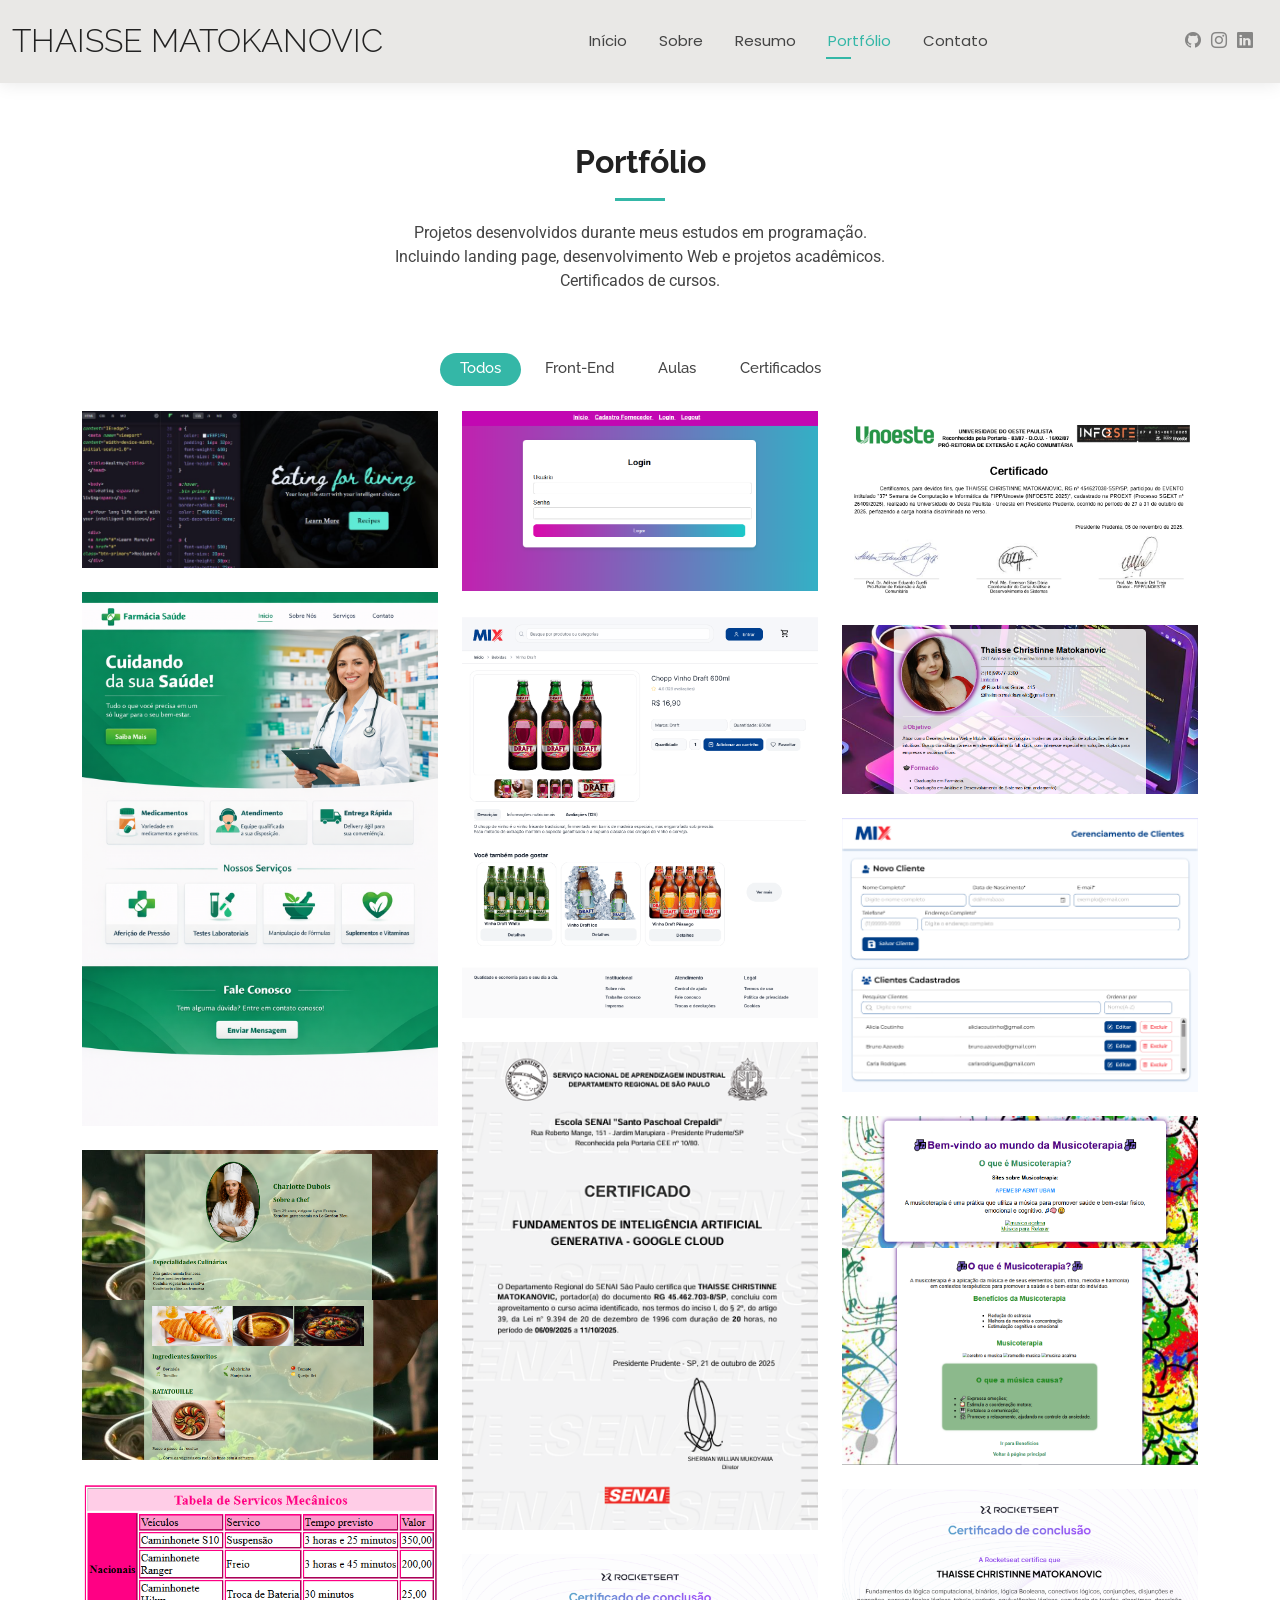
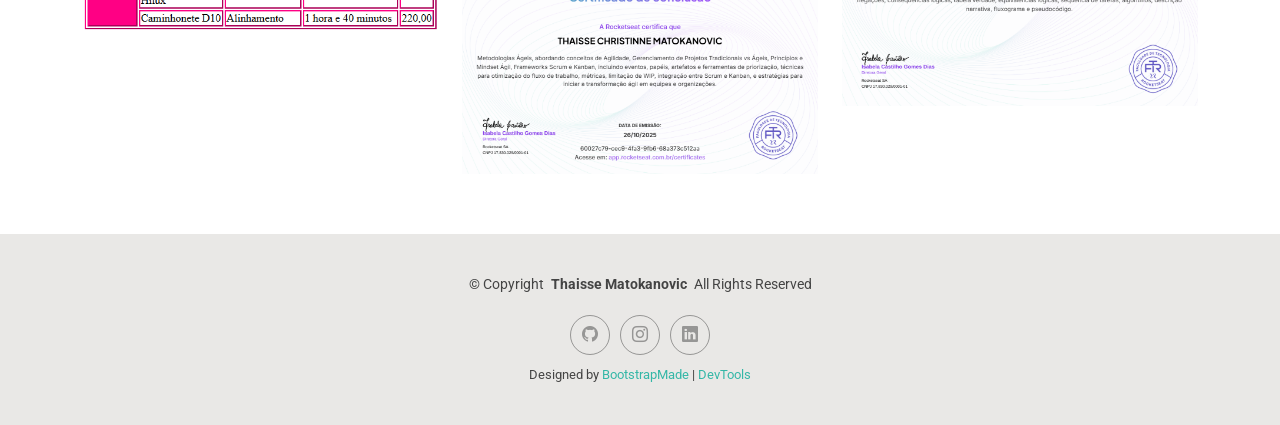
<file: portfolio.html>
<!DOCTYPE html>
<html lang="pt-br">

<head>
  <meta charset="utf-8">
  <meta content="width=device-width, initial-scale=1.0" name="viewport">
  <title>Portfolio - Thaisse Matokanovic</title>
  <meta name="description" content="">
  <meta name="keywords" content="">

  <!-- Favicons -->
  <link href="assets/img/favicon.png" rel="icon">
  <link href="assets/img/apple-touch-icon.png" rel="apple-touch-icon">

  <!-- Fonts -->
  <link href="https://fonts.googleapis.com" rel="preconnect">
  <link href="https://fonts.gstatic.com" rel="preconnect" crossorigin>
  <link href="https://fonts.googleapis.com/css2?family=Roboto:ital,wght@0,100;0,300;0,400;0,500;0,700;0,900;1,100;1,300;1,400;1,500;1,700;1,900&family=Poppins:ital,wght@0,100;0,200;0,300;0,400;0,500;0,600;0,700;0,800;0,900;1,100;1,200;1,300;1,400;1,500;1,600;1,700;1,800;1,900&family=Raleway:ital,wght@0,100;0,200;0,300;0,400;0,500;0,600;0,700;0,800;0,900;1,100;1,200;1,300;1,400;1,500;1,600;1,700;1,800;1,900&display=swap" rel="stylesheet">

  <!-- Vendor CSS Files -->
  <link href="assets/vendor/bootstrap/css/bootstrap.min.css" rel="stylesheet">
  <link href="assets/vendor/bootstrap-icons/bootstrap-icons.css" rel="stylesheet">
  <link href="assets/vendor/aos/aos.css" rel="stylesheet">
  <link href="assets/vendor/swiper/swiper-bundle.min.css" rel="stylesheet">
  <link href="assets/vendor/glightbox/css/glightbox.min.css" rel="stylesheet">

  <!-- Main CSS File -->
  <link href="assets/css/main.css" rel="stylesheet">

  <!-- =======================================================
  * Template Name: Thaisse
  * Template URL: https://bootstrapmade.com/kelly-free-bootstrap-cv-resume-html-template/
  * Updated: Aug 07 2024 with Bootstrap v5.3.3
  * Author: BootstrapMade.com
  * License: https://bootstrapmade.com/license/
  ======================================================== -->
</head>

<body class="portfolio-page">

  <header id="header" class="header d-flex align-items-center light-background sticky-top">
    <div class="container-fluid position-relative d-flex align-items-center justify-content-between">

      <a href="index.html" class="logo d-flex align-items-center me-auto me-xl-0">
        <!-- Uncomment the line below if you also wish to use an image logo -->
        <!-- <img src="assets/img/logo.png" alt=""> -->
        <h1 class="sitename">Thaisse Matokanovic</h1>
      </a>

      <nav id="navmenu" class="navmenu">
        <ul>
          <li><a href="index.html">Início</a></li>
          <li><a href="about.html">Sobre</a></li>
          <li><a href="resume.html">Resumo</a></li>
          <li><a href="portfolio.html" class="active">Portfólio</a></li>
          <li><a href="contact.html">Contato</a></li>
        </ul>
        <i class="mobile-nav-toggle d-xl-none bi bi-list"></i>
      </nav>

      <div class="header-social-links">
        <a href="https://github.com/thaissematokanovic" target="_blank"><i class="bi bi-github"></i></a>
        <a href="https://instagram.com/thaissematokanovic" target="_blank"><i class="bi bi-instagram"></i></a>
        <a href="https://www.linkedin.com/in/thaisse-matokanovic-44643710b/" target="_blank"><i class="bi bi-linkedin"></i></a>
      </div>

    </div>
  </header>

  <main class="main">

    <!-- Portfolio Section -->
    <section id="portfolio" class="portfolio section">

      <!-- Section Title -->
      <div class="container section-title" data-aos="fade-up">
        <h2>Portfólio</h2>
        <p>Projetos desenvolvidos durante meus estudos em programação. <br> Incluindo landing page, desenvolvimento Web e projetos acadêmicos. <br> Certificados de cursos.</p>
      </div><!-- End Section Title -->

      <div class="container">

        <div class="isotope-layout" data-default-filter="*" data-layout="masonry" data-sort="original-order">

          <ul class="portfolio-filters isotope-filters" data-aos="fade-up" data-aos-delay="100">
            <li data-filter="*" class="filter-active">Todos</li>
            <li data-filter=".filter-app">Front-End</li>
            <li data-filter=".filter-product">Aulas</li>
            <li data-filter=".filter-branding">Certificados</li>
          </ul><!-- End Portfolio Filters -->

          <div class="row gy-4 isotope-container" data-aos="fade-up" data-aos-delay="200">

            <div class="col-lg-4 col-md-6 portfolio-item isotope-item filter-app">
              <img src="assets/img/masonry-portfolio/landing page.png" class="img-fluid" alt="Landing Page">
              <div class="portfolio-info">
                <h4>Landing page</h4>
                <p>Landing page desenvolvida no curso NLW Agents pela Rocketseat.</p>
                <a href="assets/img/masonry-portfolio/landing page.png" title="Landing Page" data-gallery="portfolio-gallery-app" class="glightbox preview-link"><i class="bi bi-zoom-in"></i></a>
                <a href="portfolio-details.html" title="More Details" class="details-link"></a><i class="bi bi-link-45deg"></i></a>
              </div>
            </div><!-- End Portfolio Item -->

            <div class="col-lg-4 col-md-6 portfolio-item isotope-item filter-product">
              <img src="assets/img/masonry-portfolio/validDdFormServ.png" class="img-fluid" alt="tela login">
              <div class="portfolio-info">
                <h4>Validando dados de formulário do lado do servidor</h4>
                <p>Aplicativo para aula de Programacao para internet.</p>
                <a href="assets/img/masonry-portfolio/validDdFormServ.png" title="Tela login" data-gallery="portfolio-gallery-product" class="glightbox preview-link"><i class="bi bi-zoom-in"></i></a>
                <a href="portfolio-details.html" class="details-link"></a><i class="bi bi-link-45deg"></i></a>
              </div>
            </div><!-- End Portfolio Item -->

            <div class="col-lg-4 col-md-6 portfolio-item isotope-item filter-branding">
              <img src="assets/img/portfolio/certifiINFOESTE.png" class="img-fluid" alt="certificado infoeste">
              <div class="portfolio-info">
                <h4>Certificado Infoeste</h4>
                <p>Certificado Infoeste 2025, onde foram realizado curso de Java, Análise de software além de palestras sobre Web e Mulheres na tecnologia.</p>
                <a href="assets/img/portfolio/certifiINFOESTE.png" title="Certificado Infoeste" data-gallery="portfolio-gallery-product" class="glightbox preview-link"><i class="bi bi-zoom-in"></i></a>
                <a href="portfolio-details.html" title="More Details" class="details-link"><i class="bi bi-link-45deg"></i></a>
              </div>
            </div><!-- End Portfolio Item -->

            <div class="col-lg-4 col-md-6 portfolio-item isotope-item filter-app">
              <img src="assets/img/masonry-portfolio/projetoFarmacia.png" class="img-fluid" alt="projeto farmacia">
              <div class="portfolio-info">
                <h4>Projeto Farmácia</h4>
                <p>Design interface para tela de Início site de farmácia.</p>
                <a href="assets/img/masonry-portfolio/projetoFarmacia.png" title="Projeto Design Interface Farmácia" data-gallery="portfolio-gallery-app" class="glightbox preview-link"><i class="bi bi-zoom-in"></i></a>
                <a href="portfolio-details.html" title="More Details" class="details-link"><i class="bi bi-link-45deg"></i></a>
              </div>
            </div>

            <div class="col-lg-4 col-md-6 portfolio-item isotope-item filter-app">
              <img src="assets/img/masonry-portfolio/draft.png" class="img-fluid" alt="draft mix">
              <div class="portfolio-info">
                <h4>Draft Mix</h4>
                <p>Design para interface criada no figma para desenvolvimento de Draft do projeto integrado, conveniencia Mix.</p>
                <a href="assets/img/masonry-portfolio/draft.png" title="Draft MIX" data-gallery="portfolio-gallery-app" class="glightbox preview-link"><i class="bi bi-zoom-in"></i></a>
                <a href="portfolio-details.html" title="More Details" class="details-link"><i class="bi bi-link-45deg"></i></a>
              </div>
            </div>

            <div class="col-lg-4 col-md-6 portfolio-item isotope-item filter-app">
              <img src="assets/img/masonry-portfolio/mini curriculo.png" class="img-fluid" alt="Mini currículo">
              <div class="portfolio-info">
                <h4>Mini curriculo</h4>
                <p>Mini curriculo desenvolvido em sala de aula.</p>
                <a href="assets/img/masonry-portfolio/mini curriculo.png" title="Mini currículo" data-gallery="portfolio-gallery-app" class="glightbox preview-link"><i class="bi bi-zoom-in"></i></a>
                <a href="portfolio-details.html" title="More Details" class="details-link"><i class="bi bi-link-45deg"></i></a>
              </div>
            </div><!-- End Portfolio Item -->

            <div class="col-lg-4 col-md-6 portfolio-item isotope-item filter-product">
              <img src="assets/img/masonry-portfolio/interface - gerenc clientes.jpg" class="img-fluid" alt="gerenciamento clientes">
              <div class="portfolio-info">
                <h4>Interface Gerenciamento de Clientes</h4>
                <p>Interface Gerenciamento de Clientes desenvolvida no projeto integrado para conveniencia MIX.</p>
                <a href="assets/img/masonry-portfolio/interface - gerenc clientes.jpg" title="Interface Gerenciamento de Clientes" data-gallery="portfolio-gallery-branding" class="glightbox preview-link"><i class="bi bi-zoom-in"></i></a>
                <a href="portfolio-details.html" title="More Details" class="details-link"><i class="bi bi-link-45deg"></i></a>
              </div>
            </div><!-- End Portfolio Item -->

            <div class="col-lg-4 col-md-6 portfolio-item isotope-item filter-branding">
              <img src="assets/img/portfolio/certifSENAI.png" class="img-fluid" alt="Certificado inteligencia artificial">
              <div class="portfolio-info">
                <h4>Certificado Inteligencia Artificial</h4>
                <p>Curso sobre Inteligencia Artificial desenvolvido pelo SENAI.</p>
                <a href="assets/img/portfolio/certifSENAI.png" title="Certificado Inteligencia Artificial" data-gallery="portfolio-gallery-branding" class="glightbox preview-link"><i class="bi bi-zoom-in"></i></a>
              </div>
            </div><!-- End Portfolio Item -->

            <div class="col-lg-4 col-md-6 portfolio-item isotope-item filter-product">
              <img src="assets/img/masonry-portfolio/links.png" class="img-fluid" alt="Musicoterapia">
              <img src="assets/img/masonry-portfolio/links1.png" class="img-fluid" alt="Musicoterapia1">
              <div class="portfolio-info">
                <h4>Links Musicoterapia</h4>
                <p>Aprendendo sobre links.</p>
                <a href="assets/img/masonry-portfolio/links.png" title="Musicoterapia" data-gallery="portfolio-gallery-branding" class="glightbox preview-link"><i class="bi bi-zoom-in"></i></a>
                <a href="assets/img/masonry-portfolio/links1.png" title="Musicoterapia" data-gallery="portfolio-gallery-branding" class="glightbox preview-link"><i class="bi bi-zoom-in"></i></a>
                <a href="portfolio-details.html" title="More Details" class="details-link"><i class="bi bi-link-45deg"></i></a>
              </div>
            </div><!-- End Portfolio Item -->

            <div class="col-lg-4 col-md-6 portfolio-item isotope-item filter-app">
              <img src="assets/img/masonry-portfolio/receita1.png" class="img-fluid" alt="Receita">
              <img src="assets/img/masonry-portfolio/receita2.png" class="img-fluid" alt="Receita1">
              <div class="portfolio-info">
                <h4>Listas Receita</h4>
                <p>Trabalho sobre Receita, aprendendo sobre listas.</p>
                <a href="assets/img/masonry-portfolio/receita1.png" title="Listas Receita" data-gallery="portfolio-gallery-app" class="glightbox preview-link"><i class="bi bi-zoom-in"></i></a>
                <a href="assets/img/masonry-portfolio/receita2.png" title="Listas Receita" data-gallery="portfolio-gallery-app" class="glightbox preview-link"><i class="bi bi-zoom-in"></i></a>
                <a href="portfolio-details.html" title="More Details" class="details-link"><i class="bi bi-link-45deg"></i></a>
              </div>
            </div><!-- End Portfolio Item -->

            <div class="col-lg-4 col-md-6 portfolio-item isotope-item filter-product">
              <img src="assets/img/masonry-portfolio/tabela.png" class="img-fluid" alt="Tabela">
              <div class="portfolio-info">
                <h4>Tabela</h4>
                <p>Aprendendo sobre tabelas.</p>
                <a href="assets/img/masonry-portfolio/tabela.png" title="Tabela" data-gallery="portfolio-gallery-product" class="glightbox preview-link"><i class="bi bi-zoom-in"></i></a>
                <a href="portfolio-details.html" title="More Details" class="details-link"><i class="bi bi-link-45deg"></i></a>
              </div>
            </div><!-- End Portfolio Item -->

            <div class="col-lg-4 col-md-6 portfolio-item isotope-item filter-branding">
              <img src="assets/img/portfolio/certifRocketseat.png" class="img-fluid" alt="Certificado Lógica Computacional">
              <div class="portfolio-info">
                <h4>Certificado Lógica Computacional</h4>
                <p>Curso sobre lógica e algoritmos desenvolvido pela Rocketseat.</p>
                <a href="assets/img/portfolio/certifRocketseat.png" title="Certificado Lógica Computacional" data-gallery="portfolio-gallery-branding" class="glightbox preview-link"><i class="bi bi-zoom-in"></i></a>
                <a href="portfolio-details.html" title="More Details" class="details-link"><i class="bi bi-link-45deg"></i></a>
              </div>
            </div><!-- End Portfolio Item -->

            <div class="col-lg-4 col-md-6 portfolio-item isotope-item filter-branding">
              <img src="assets/img/portfolio/metodAgeis.png" class="img-fluid" alt="Certificado metodologias Ágeis">
              <div class="portfolio-info">
                <h4>Certificado metodologias Ágeis</h4>
                <p>Curso sobre metodologias Ágeis desenvolvido pela Rocketseat.</p>
                <a href="assets/img/portfolio/metodAgeis.png" title="Certificado metodologias Ágeis" data-gallery="portfolio-gallery-branding" class="glightbox preview-link"><i class="bi bi-zoom-in"></i></a>
                <a href="portfolio-details.html" title="More Details" class="details-link"><i class="bi bi-link-45deg"></i></a>
              </div>
            </div><!-- End Portfolio Item -->

          </div><!-- End Portfolio Container -->

        </div>

      </div>

    </section><!-- /Portfolio Section -->

  </main>

  <footer id="footer" class="footer light-background">

    <div class="container">
      <div class="copyright text-center ">
        <p>© <span>Copyright</span> <strong class="px-1 sitename">Thaisse Matokanovic</strong> <span>All Rights Reserved<br></span></p>
      </div>
      <div class="social-links d-flex justify-content-center">
        <a href="https://github.com/thaissematokanovic" target="_blank"><i class="bi bi-github"></i></a>
        <a href="https://instagram.com/thaissematokanovic" target="_blank"><i class="bi bi-instagram"></i></a>
        <a href="https://www.linkedin.com/in/thaisse-matokanovic-44643710b/" target="_blank"><i class="bi bi-linkedin"></i></a>
      </div>
      <div class="credits">
        <!-- All the links in the footer should remain intact. -->
        <!-- You can delete the links only if you've purchased the pro version. -->
        <!-- Licensing information: https://bootstrapmade.com/license/ -->
        <!-- Purchase the pro version with working PHP/AJAX contact form: [buy-url] -->
        Designed by <a href="https://bootstrapmade.com/">BootstrapMade</a> | <a href="https://bootstrapmade.com/tools/">DevTools</a>
      </div>
    </div>

  </footer>

  <!-- Scroll Top -->
  <a href="#" id="scroll-top" class="scroll-top d-flex align-items-center justify-content-center"><i class="bi bi-arrow-up-short"></i></a>

  <!-- Preloader -->
  <div id="preloader"></div>

  <!-- Vendor JS Files -->
  <script src="assets/vendor/bootstrap/js/bootstrap.bundle.min.js"></script>
  <script src="assets/vendor/php-email-form/validate.js"></script>
  <script src="assets/vendor/aos/aos.js"></script>
  <script src="assets/vendor/waypoints/noframework.waypoints.js"></script>
  <script src="assets/vendor/purecounter/purecounter_vanilla.js"></script>
  <script src="assets/vendor/swiper/swiper-bundle.min.js"></script>
  <script src="assets/vendor/glightbox/js/glightbox.min.js"></script>
  <script src="assets/vendor/imagesloaded/imagesloaded.pkgd.min.js"></script>
  <script src="assets/vendor/isotope-layout/isotope.pkgd.min.js"></script>

  <!-- Main JS File -->
  <script src="assets/js/main.js"></script>

</body>

</html>
</file>
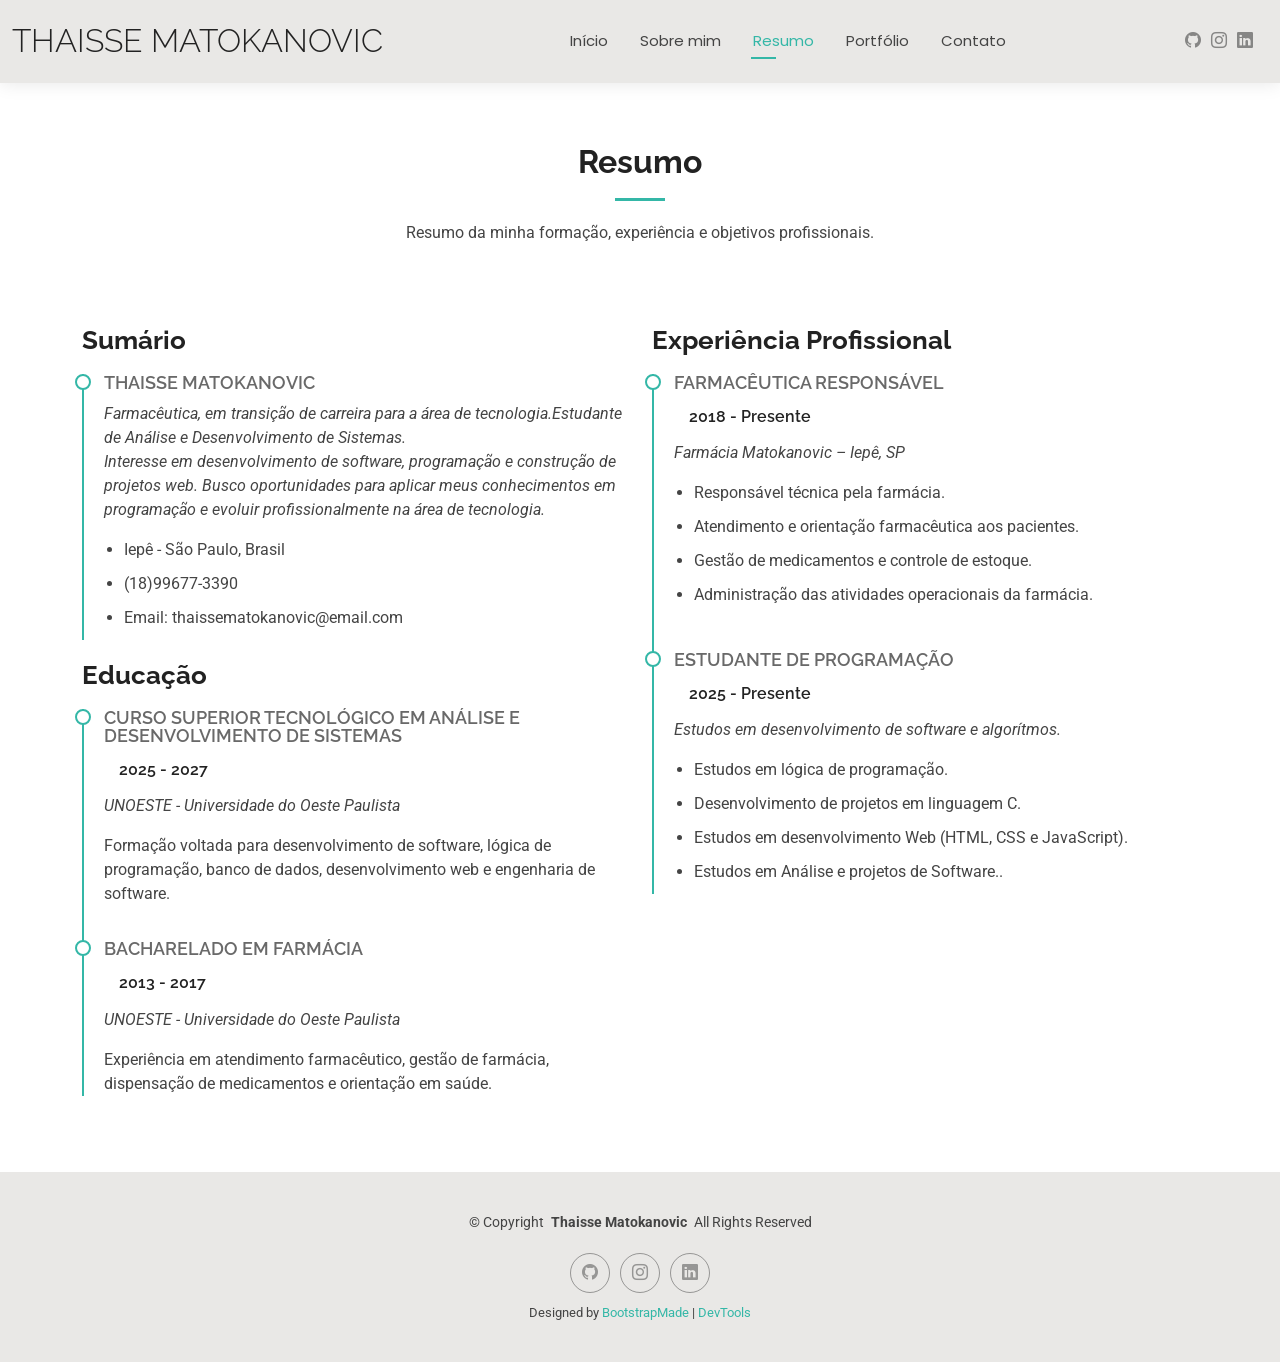
<file: resume.html>
<!DOCTYPE html>
<html lang="pt-br">

<head>
  <meta charset="utf-8">
  <meta content="width=device-width, initial-scale=1.0" name="viewport">
  <title>Resumo - Thaisse Matokanovic</title>
  <meta name="description" content="">
  <meta name="keywords" content="">

  <!-- Favicons -->
  <link href="assets/img/favicon.png" rel="icon">
  <link href="assets/img/apple-touch-icon.png" rel="apple-touch-icon">

  <!-- Fonts -->
  <link href="https://fonts.googleapis.com" rel="preconnect">
  <link href="https://fonts.gstatic.com" rel="preconnect" crossorigin>
  <link href="https://fonts.googleapis.com/css2?family=Roboto:ital,wght@0,100;0,300;0,400;0,500;0,700;0,900;1,100;1,300;1,400;1,500;1,700;1,900&family=Poppins:ital,wght@0,100;0,200;0,300;0,400;0,500;0,600;0,700;0,800;0,900;1,100;1,200;1,300;1,400;1,500;1,600;1,700;1,800;1,900&family=Raleway:ital,wght@0,100;0,200;0,300;0,400;0,500;0,600;0,700;0,800;0,900;1,100;1,200;1,300;1,400;1,500;1,600;1,700;1,800;1,900&display=swap" rel="stylesheet">

  <!-- Vendor CSS Files -->
  <link href="assets/vendor/bootstrap/css/bootstrap.min.css" rel="stylesheet">
  <link href="assets/vendor/bootstrap-icons/bootstrap-icons.css" rel="stylesheet">
  <link href="assets/vendor/aos/aos.css" rel="stylesheet">
  <link href="assets/vendor/swiper/swiper-bundle.min.css" rel="stylesheet">
  <link href="assets/vendor/glightbox/css/glightbox.min.css" rel="stylesheet">

  <!-- Main CSS File -->
  <link href="assets/css/main.css" rel="stylesheet">

  <!-- =======================================================
  * Template Name: Thaisse
  * Template URL: https://bootstrapmade.com/kelly-free-bootstrap-cv-resume-html-template/
  * Updated: Aug 07 2024 with Bootstrap v5.3.3
  * Author: BootstrapMade.com
  * License: https://bootstrapmade.com/license/
  ======================================================== -->
</head>

<body class="resume-page">

  <header id="header" class="header d-flex align-items-center light-background sticky-top">
    <div class="container-fluid position-relative d-flex align-items-center justify-content-between">

      <a href="index.html" class="logo d-flex align-items-center me-auto me-xl-0">
        <!-- Uncomment the line below if you also wish to use an image logo -->
        <!-- <img src="assets/img/logo.png" alt=""> -->
        <h1 class="sitename">Thaisse Matokanovic</h1>
      </a>

      <nav id="navmenu" class="navmenu">
        <ul>
          <li><a href="index.html">Início</a></li>
          <li><a href="about.html">Sobre mim</a></li>
          <li><a href="resume.html" class="active">Resumo</a></li>
          <li><a href="portfolio.html">Portfólio</a></li>
          <li><a href="contact.html">Contato</a></li>
        </ul>
        <i class="mobile-nav-toggle d-xl-none bi bi-list"></i>
      </nav>

      <div class="header-social-links">
        <a href="https://github.com/thaissematokanovic" target="_blank"><i class="bi bi-github"></i></a>
        <a href="https://instagram.com/thaissematokanovic" target="_blank"><i class="bi bi-instagram"></i></a>
        <a href="https://www.linkedin.com/in/thaisse-matokanovic-44643710b/" target="_blank"><i class="bi bi-linkedin"></i></a>
      </div>

    </div>
  </header>

  <main class="main">

    <!-- Resume Section -->
    <section id="resume" class="resume section">

      <!-- Section Title -->
      <div class="container section-title" data-aos="fade-up">
        <h2>Resumo</h2>
        <p>Resumo da minha formação, experiência e objetivos profissionais.</p>
      </div><!-- End Section Title -->

      <div class="container">

        <div class="row">

          <div class="col-lg-6" data-aos="fade-up" data-aos-delay="100">
            <h3 class="resume-title">Sumário</h3>

            <div class="resume-item pb-0">
              <h4>Thaisse Matokanovic</h4>
              <p><em>Farmacêutica, em transição de carreira para a área de tecnologia.Estudante de Análise e Desenvolvimento de Sistemas. <br> Interesse em desenvolvimento de software, programação e construção de projetos web. Busco oportunidades para aplicar meus conhecimentos em programação e evoluir profissionalmente na área de tecnologia.</em></p>
              <ul>
                <li>Iepê - São Paulo, Brasil</li>
                <li>(18)99677-3390</li>
                <li>Email: thaissematokanovic@email.com</li>
              </ul>
            </div><!-- Edn Resume Item -->

            <h3 class="resume-title">Educação</h3>
            <div class="resume-item">
              <h4>Curso Superior Tecnológico em Análise e Desenvolvimento de Sistemas</h4>
              <h5>2025 - 2027</h5>
              <p><em>UNOESTE - Universidade do Oeste Paulista</em></p>
              <p>Formação voltada para desenvolvimento de software, lógica de programação, banco de dados, desenvolvimento web e engenharia de software.</p>
            </div><!-- Edn Resume Item -->

            <div class="resume-item">
              <h4>Bacharelado em Farmácia</h4>
              <h5>2013 - 2017</h5>
              <p><em>UNOESTE - Universidade do Oeste Paulista</em></p>
              <p>Experiência em atendimento farmacêutico, gestão de farmácia, dispensação de medicamentos e orientação em saúde.</p>
            </div><!-- Edn Resume Item -->

          </div>

          <div class="col-lg-6" data-aos="fade-up" data-aos-delay="200">
            <h3 class="resume-title">Experiência Profissional</h3>
            <div class="resume-item">
              <h4>Farmacêutica Responsável</h4>
              <h5>2018 - Presente</h5>
              <p><em>Farmácia Matokanovic – Iepê, SP</em></p>
              <ul>
                <li>Responsável técnica pela farmácia.</li>
                <li>Atendimento e orientação farmacêutica aos pacientes.</li>
                <li>Gestão de medicamentos e controle de estoque.</li>
                <li>Administração das atividades operacionais da farmácia.</li>
              </ul>
            </div><!-- Edn Resume Item -->

            <div class="resume-item">
              <h4>Estudante de Programação</h4>
              <h5>2025 - Presente</h5>
              <p><em>Estudos em desenvolvimento de software e algorítmos.</em></p>
              <ul>
                <li>Estudos em lógica de programação.</li>
                <li>Desenvolvimento de projetos em linguagem C.</li>
                <li>Estudos em desenvolvimento Web (HTML, CSS e JavaScript).</li>
                <li>Estudos em Análise e projetos de Software..</li>
              </ul>
            </div><!-- Edn Resume Item -->

          </div>

        </div>

      </div>

    </section><!-- /Resume Section -->

  </main>

  <footer id="footer" class="footer light-background">

    <div class="container">
      <div class="copyright text-center ">
        <p>© <span>Copyright</span> <strong class="px-1 sitename">Thaisse Matokanovic</strong> <span>All Rights Reserved<br></span></p>
      </div>
      <div class="social-links d-flex justify-content-center">
        <a href="https://github.com/thaissematokanovic" target="_blank"><i class="bi bi-github"></i></a>
        <a href="https://instagram.com/thaissematokanovic" target="_blank"><i class="bi bi-instagram"></i></a>
        <a href="https://www.linkedin.com/in/thaisse-matokanovic-44643710b/" target="_blank"><i class="bi bi-linkedin"></i></a>
      </div>
      <div class="credits">
        <!-- All the links in the footer should remain intact. -->
        <!-- You can delete the links only if you've purchased the pro version. -->
        <!-- Licensing information: https://bootstrapmade.com/license/ -->
        <!-- Purchase the pro version with working PHP/AJAX contact form: [buy-url] -->
        Designed by <a href="https://bootstrapmade.com/">BootstrapMade</a> | <a href="https://bootstrapmade.com/tools/">DevTools</a>
      </div>
    </div>

  </footer>

  <!-- Scroll Top -->
  <a href="#" id="scroll-top" class="scroll-top d-flex align-items-center justify-content-center"><i class="bi bi-arrow-up-short"></i></a>

  <!-- Preloader -->
  <div id="preloader"></div>

  <!-- Vendor JS Files -->
  <script src="assets/vendor/bootstrap/js/bootstrap.bundle.min.js"></script>
  <script src="assets/vendor/php-email-form/validate.js"></script>
  <script src="assets/vendor/aos/aos.js"></script>
  <script src="assets/vendor/waypoints/noframework.waypoints.js"></script>
  <script src="assets/vendor/purecounter/purecounter_vanilla.js"></script>
  <script src="assets/vendor/swiper/swiper-bundle.min.js"></script>
  <script src="assets/vendor/glightbox/js/glightbox.min.js"></script>
  <script src="assets/vendor/imagesloaded/imagesloaded.pkgd.min.js"></script>
  <script src="assets/vendor/isotope-layout/isotope.pkgd.min.js"></script>

  <!-- Main JS File -->
  <script src="assets/js/main.js"></script>

</body>

</html>
</file>
<file: assets/css/main.css>
/**
* Template Name: Thaisse
* Template URL: https://bootstrapmade.com/kelly-free-bootstrap-cv-resume-html-template/
* Updated: Aug 07 2024 with Bootstrap v5.3.3
* Author: BootstrapMade.com
* License: https://bootstrapmade.com/license/
*/

/*--------------------------------------------------------------
# Font & Color Variables
# Help: https://bootstrapmade.com/color-system/
--------------------------------------------------------------*/
/* Fonts */
:root {
  --default-font: "Roboto",  system-ui, -apple-system, "Segoe UI", Roboto, "Helvetica Neue", Arial, "Noto Sans", "Liberation Sans", sans-serif, "Apple Color Emoji", "Segoe UI Emoji", "Segoe UI Symbol", "Noto Color Emoji";
  --heading-font: "Raleway",  sans-serif;
  --nav-font: "Poppins",  sans-serif;
}

/* Global Colors - The following color variables are used throughout the website. Updating them here will change the color scheme of the entire website */
:root { 
  --background-color: #ffffff; /* Background color for the entire website, including individual sections */
  --default-color: #444444; /* Default color used for the majority of the text content across the entire website */
  --heading-color: #222222; /* Color for headings, subheadings and title throughout the website */
  --accent-color: #34b7a7; /* Accent color that represents your brand on the website. It's used for buttons, links, and other elements that need to stand out */
  --surface-color: #ffffff; /* The surface color is used as a background of boxed elements within sections, such as cards, icon boxes, or other elements that require a visual separation from the global background. */
  --contrast-color: #ffffff; /* Contrast color for text, ensuring readability against backgrounds of accent, heading, or default colors. */
}

/* Nav Menu Colors - The following color variables are used specifically for the navigation menu. They are separate from the global colors to allow for more customization options */
:root {
  --nav-color: #444444;  /* The default color of the main navmenu links */
  --nav-hover-color: #34b7a7; /* Applied to main navmenu links when they are hovered over or active */
  --nav-mobile-background-color: #ffffff; /* Used as the background color for mobile navigation menu */
  --nav-dropdown-background-color: #ffffff; /* Used as the background color for dropdown items that appear when hovering over primary navigation items */
  --nav-dropdown-color: #444444; /* Used for navigation links of the dropdown items in the navigation menu. */
  --nav-dropdown-hover-color: #34b7a7; /* Similar to --nav-hover-color, this color is applied to dropdown navigation links when they are hovered over. */
}

/* Color Presets - These classes override global colors when applied to any section or element, providing reuse of the sam color scheme. */

.light-background {
  --background-color: #e9e8e6;
  --surface-color: #ffffff;
}

.dark-background {
  --background-color: #060606;
  --default-color: #ffffff;
  --heading-color: #ffffff;
  --surface-color: #252525;
  --contrast-color: #ffffff;
}

/* Smooth scroll */
:root {
  scroll-behavior: smooth;
}

/*--------------------------------------------------------------
# General Styling & Shared Classes
--------------------------------------------------------------*/
body {
  color: var(--default-color);
  background-color: var(--background-color);
  font-family: var(--default-font);
}

a {
  color: var(--accent-color);
  text-decoration: none;
  transition: 0.3s;
}

a:hover {
  color: color-mix(in srgb, var(--accent-color), transparent 25%);
  text-decoration: none;
}

h1,
h2,
h3,
h4,
h5,
h6 {
  color: var(--heading-color);
  font-family: var(--heading-font);
}

/* PHP Email Form Messages
------------------------------*/
.php-email-form .error-message {
  display: none;
  background: #df1529;
  color: #ffffff;
  text-align: left;
  padding: 15px;
  margin-bottom: 24px;
  font-weight: 600;
}

.php-email-form .sent-message {
  display: none;
  color: #ffffff;
  background: #059652;
  text-align: center;
  padding: 15px;
  margin-bottom: 24px;
  font-weight: 600;
}

.php-email-form .loading {
  display: none;
  background: var(--surface-color);
  text-align: center;
  padding: 15px;
  margin-bottom: 24px;
}

.php-email-form .loading:before {
  content: "";
  display: inline-block;
  border-radius: 50%;
  width: 24px;
  height: 24px;
  margin: 0 10px -6px 0;
  border: 3px solid var(--accent-color);
  border-top-color: var(--surface-color);
  animation: php-email-form-loading 1s linear infinite;
}

@keyframes php-email-form-loading {
  0% {
    transform: rotate(0deg);
  }

  100% {
    transform: rotate(360deg);
  }
}

/*--------------------------------------------------------------
# Global Header
--------------------------------------------------------------*/
.header {
  color: var(--default-color);
  background-color: var(--background-color);
  padding: 15px 0;
  transition: all 0.5s;
  z-index: 997;
  box-shadow: 0px 0 18px rgba(0, 0, 0, 0.1);
}

.header .logo {
  line-height: 1;
}

.header .logo img {
  max-height: 36px;
  margin-right: 8px;
}

.header .logo h1 {
  font-size: 32px;
  margin: 0;
  font-weight: 300;
  text-transform: uppercase;
  color: var(--heading-color);
}

.header .header-social-links {
  padding-right: 15px;
}

.header .header-social-links a {
  color: color-mix(in srgb, var(--default-color), transparent 40%);
  padding-left: 6px;
  display: inline-block;
  transition: 0.3s;
  font-size: 16px;
}

.header .header-social-links a:hover {
  color: var(--accent-color);
}

.header .header-social-links a i {
  line-height: 0px;
}

@media (max-width: 1200px) {
  .header .logo {
    order: 1;
  }

  .header .header-social-links {
    order: 2;
  }

  .header .navmenu {
    order: 3;
  }
}

/*--------------------------------------------------------------
# Navigation Menu
--------------------------------------------------------------*/
/* Desktop Navigation */
@media (min-width: 1200px) {
  .navmenu {
    padding: 0;
  }

  .navmenu ul {
    margin: 0;
    padding: 0;
    display: flex;
    list-style: none;
    align-items: center;
  }

  .navmenu li {
    position: relative;
  }

  .navmenu>ul>li {
    white-space: nowrap;
    padding: 15px 14px;
  }

  .navmenu>ul>li:last-child {
    padding-right: 0;
  }

  .navmenu a,
  .navmenu a:focus {
    color: var(--nav-color);
    font-size: 15px;
    padding: 0 2px;
    font-family: var(--nav-font);
    font-weight: 400;
    display: flex;
    align-items: center;
    justify-content: space-between;
    white-space: nowrap;
    transition: 0.3s;
    position: relative;
  }

  .navmenu a i,
  .navmenu a:focus i {
    font-size: 12px;
    line-height: 0;
    margin-left: 5px;
    transition: 0.3s;
  }

  .navmenu>ul>li>a:before {
    content: "";
    position: absolute;
    height: 2px;
    bottom: -6px;
    left: 0;
    background-color: var(--nav-hover-color);
    visibility: hidden;
    width: 0px;
    transition: all 0.3s ease-in-out 0s;
  }

  .navmenu a:hover:before,
  .navmenu li:hover>a:before,
  .navmenu .active:before {
    visibility: visible;
    width: 25px;
  }

  .navmenu li:hover>a,
  .navmenu .active,
  .navmenu .active:focus {
    color: var(--nav-hover-color);
  }

  .navmenu .dropdown ul {
    margin: 0;
    padding: 10px 0;
    background: var(--nav-dropdown-background-color);
    display: block;
    position: absolute;
    visibility: hidden;
    left: 14px;
    top: 130%;
    opacity: 0;
    transition: 0.3s;
    border-radius: 4px;
    z-index: 99;
    box-shadow: 0px 0px 30px rgba(0, 0, 0, 0.1);
  }

  .navmenu .dropdown ul li {
    min-width: 200px;
  }

  .navmenu .dropdown ul a {
    padding: 10px 20px;
    font-size: 15px;
    text-transform: none;
    color: var(--nav-dropdown-color);
  }

  .navmenu .dropdown ul a i {
    font-size: 12px;
  }

  .navmenu .dropdown ul a:hover,
  .navmenu .dropdown ul .active:hover,
  .navmenu .dropdown ul li:hover>a {
    color: var(--nav-dropdown-hover-color);
  }

  .navmenu .dropdown:hover>ul {
    opacity: 1;
    top: 100%;
    visibility: visible;
  }

  .navmenu .dropdown .dropdown ul {
    top: 0;
    left: -90%;
    visibility: hidden;
  }

  .navmenu .dropdown .dropdown:hover>ul {
    opacity: 1;
    top: 0;
    left: -100%;
    visibility: visible;
  }
}

/* Mobile Navigation */
@media (max-width: 1199px) {
  .mobile-nav-toggle {
    color: var(--nav-color);
    font-size: 28px;
    line-height: 0;
    margin-right: 10px;
    cursor: pointer;
    transition: color 0.3s;
  }

  .navmenu {
    padding: 0;
    z-index: 9997;
  }

  .navmenu ul {
    display: none;
    list-style: none;
    position: absolute;
    inset: 60px 20px 20px 20px;
    padding: 10px 0;
    margin: 0;
    border-radius: 6px;
    background-color: var(--nav-mobile-background-color);
    border: 1px solid color-mix(in srgb, var(--default-color), transparent 90%);
    box-shadow: none;
    overflow-y: auto;
    transition: 0.3s;
    z-index: 9998;
  }

  .navmenu a,
  .navmenu a:focus {
    color: var(--nav-dropdown-color);
    padding: 10px 20px;
    font-family: var(--nav-font);
    font-size: 17px;
    font-weight: 500;
    display: flex;
    align-items: center;
    justify-content: space-between;
    white-space: nowrap;
    transition: 0.3s;
  }

  .navmenu a i,
  .navmenu a:focus i {
    font-size: 12px;
    line-height: 0;
    margin-left: 5px;
    width: 30px;
    height: 30px;
    display: flex;
    align-items: center;
    justify-content: center;
    border-radius: 50%;
    transition: 0.3s;
    background-color: color-mix(in srgb, var(--accent-color), transparent 90%);
  }

  .navmenu a i:hover,
  .navmenu a:focus i:hover {
    background-color: var(--accent-color);
    color: var(--contrast-color);
  }

  .navmenu a:hover,
  .navmenu .active,
  .navmenu .active:focus {
    color: var(--nav-dropdown-hover-color);
  }

  .navmenu .active i,
  .navmenu .active:focus i {
    background-color: var(--accent-color);
    color: var(--contrast-color);
    transform: rotate(180deg);
  }

  .navmenu .dropdown ul {
    position: static;
    display: none;
    z-index: 99;
    padding: 10px 0;
    margin: 10px 20px;
    background-color: var(--nav-dropdown-background-color);
    transition: all 0.5s ease-in-out;
  }

  .navmenu .dropdown ul ul {
    background-color: rgba(33, 37, 41, 0.1);
  }

  .navmenu .dropdown>.dropdown-active {
    display: block;
    background-color: rgba(33, 37, 41, 0.03);
  }

  .mobile-nav-active {
    overflow: hidden;
  }

  .mobile-nav-active .mobile-nav-toggle {
    color: #fff;
    position: absolute;
    font-size: 32px;
    top: 15px;
    right: 15px;
    margin-right: 0;
    z-index: 9999;
  }

  .mobile-nav-active .navmenu {
    position: fixed;
    overflow: hidden;
    inset: 0;
    background: rgba(33, 37, 41, 0.8);
    transition: 0.3s;
  }

  .mobile-nav-active .navmenu>ul {
    display: block;
  }
}

/*--------------------------------------------------------------
# Global Footer
--------------------------------------------------------------*/
.footer {
  color: var(--default-color);
  background-color: var(--background-color);
  font-size: 14px;
  padding: 40px 0;
  position: relative;
}

.footer .copyright p {
  margin-bottom: 0;
}

.footer .social-links {
  margin-top: 20px;
}

.footer .social-links a {
  display: flex;
  align-items: center;
  justify-content: center;
  width: 40px;
  height: 40px;
  border-radius: 50%;
  border: 1px solid color-mix(in srgb, var(--default-color), transparent 50%);
  font-size: 16px;
  color: color-mix(in srgb, var(--default-color), transparent 50%);
  margin: 0 5px;
  transition: 0.3s;
}

.footer .social-links a:hover {
  color: var(--accent-color);
  border-color: var(--accent-color);
}

.footer .credits {
  margin-top: 10px;
  font-size: 13px;
  text-align: center;
}

/*--------------------------------------------------------------
# Preloader
--------------------------------------------------------------*/
#preloader {
  position: fixed;
  inset: 0;
  z-index: 9999;
  overflow: hidden;
  background-color: var(--background-color);
  transition: all 0.6s ease-out;
  width: 100%;
  height: 100vh;
}

#preloader:before,
#preloader:after {
  content: "";
  position: absolute;
  border: 4px solid var(--accent-color);
  border-radius: 50%;
  animation: animate-preloader 2s cubic-bezier(0, 0.2, 0.8, 1) infinite;
}

#preloader:after {
  animation-delay: -0.5s;
}

@keyframes animate-preloader {
  0% {
    width: 10px;
    height: 10px;
    top: calc(50% - 5px);
    left: calc(50% - 5px);
    opacity: 1;
  }

  100% {
    width: 72px;
    height: 72px;
    top: calc(50% - 36px);
    left: calc(50% - 36px);
    opacity: 0;
  }
}

/*--------------------------------------------------------------
# Scroll Top Button
--------------------------------------------------------------*/
.scroll-top {
  position: fixed;
  visibility: hidden;
  opacity: 0;
  right: 15px;
  bottom: -15px;
  z-index: 99999;
  background-color: var(--accent-color);
  width: 44px;
  height: 44px;
  border-radius: 50px;
  transition: all 0.4s;
}

.scroll-top i {
  font-size: 24px;
  color: var(--contrast-color);
  line-height: 0;
}

.scroll-top:hover {
  background-color: color-mix(in srgb, var(--accent-color), transparent 20%);
  color: var(--contrast-color);
}

.scroll-top.active {
  visibility: visible;
  opacity: 1;
  bottom: 15px;
}

/*--------------------------------------------------------------
# Disable aos animation delay on mobile devices
--------------------------------------------------------------*/
@media screen and (max-width: 768px) {
  [data-aos-delay] {
    transition-delay: 0 !important;
  }
}

/*--------------------------------------------------------------
# Global Page Titles & Breadcrumbs
--------------------------------------------------------------*/
.page-title {
  color: var(--default-color);
  background-color: var(--background-color);
  padding: 25px 0;
  position: relative;
  border-bottom: 1px solid color-mix(in srgb, var(--default-color), transparent 85%);
}

.page-title h1 {
  font-size: 24px;
  font-weight: 400;
}

.page-title .breadcrumbs ol {
  display: flex;
  flex-wrap: wrap;
  list-style: none;
  padding: 0;
  margin: 0;
  font-size: 14px;
  font-weight: 400;
}

.page-title .breadcrumbs ol li+li {
  padding-left: 10px;
}

.page-title .breadcrumbs ol li+li::before {
  content: "/";
  display: inline-block;
  padding-right: 10px;
  color: color-mix(in srgb, var(--default-color), transparent 70%);
}

/*--------------------------------------------------------------
# Global Sections
--------------------------------------------------------------*/
section,
.section {
  color: var(--default-color);
  background-color: var(--background-color);
  padding: 60px 0;
  scroll-margin-top: 100px;
  overflow: clip;
}

@media (max-width: 1199px) {

  section,
  .section {
    scroll-margin-top: 66px;
  }
}

/*--------------------------------------------------------------
# Global Section Titles
--------------------------------------------------------------*/
.section-title {
  text-align: center;
  padding-bottom: 60px;
  position: relative;
}

.section-title h2 {
  font-size: 32px;
  font-weight: 700;
  margin-bottom: 20px;
  padding-bottom: 20px;
  position: relative;
}

.section-title h2:after {
  content: "";
  position: absolute;
  display: block;
  width: 50px;
  height: 3px;
  background: var(--accent-color);
  left: 0;
  right: 0;
  bottom: 0;
  margin: auto;
}

.section-title p {
  margin-bottom: 0;
}

/*--------------------------------------------------------------
# Hero Section
--------------------------------------------------------------*/
.hero {
  width: 100%;
  min-height: calc(100vh - 82px);
  position: relative;
  padding: 80px 0;
  display: flex;
  align-items: center;
  justify-content: center;
  
  background: linear-gradient(135deg, #e2e4ec, #ffffff);
  overflow: hidden;
}

.hero::before {
  content: "";
  position: absolute;
  left: 0;
  top: 0;
  width: 45%;
  height: 100%;

  background-image: url("../img/florLivrosCafe.png");
  background-size: cover;
  background-position: center;

  opacity: 0.60;
  z-index: 0;
}

@media (max-width: 1200px) {
  .hero {
    min-height: calc(100vh - 68px);
  }
}

.hero img {
  position: absolute;
  right: 0;
  bottom: 0;
  height: 100%;
  max-height: 525px;
  width: auto;
  object-fit: contain;
  z-index: 2;
}

.hero .container {
  position: relative;
  z-index: 3;
}

.hero h2 {
  margin: 0;
  margin-top: -50px;
  font-size: 48px;
  font-weight: 700;
}

.hero p {
  margin: 10px 0 0 0;
  font-size: 24px;
  color: var(--heading-color);
}

.hero .btn-get-started {
  color: var(--contrast-color);
  background: var(--accent-color);
  font-family: var(--heading-font);
  text-transform: uppercase;
  font-weight: 600;
  font-size: 12px;
  letter-spacing: 1px;
  display: inline-block;
  padding: 12px 40px;
  border-radius: 50px;
  transition: 0.5s;
  margin-top: 30px;
}

.hero .btn-get-started:hover {
  background: color-mix(in srgb, var(--accent-color) 90%, white 20%);
  transform: scale(1.05);
}

@media (max-width: 768px) {
  .hero h2 {
    font-size: 22px;
  }

  .hero p {
    font-size: 16px;
  }
}

/*--------------------------------------------------------------
# About Section
--------------------------------------------------------------*/
.about .content h2 {
  font-weight: 700;
  font-size: 24px;
}

.about .content ul {
  list-style: none;
  padding: 0;
}

.about .content ul li {
  margin-bottom: 20px;
  display: flex;
  align-items: center;
}

.about .content ul strong {
  margin-right: 10px;
}

.about .content ul i {
  font-size: 16px;
  margin-right: 5px;
  color: var(--accent-color);
  line-height: 0;
}

/*--------------------------------------------------------------
# Skills Section
--------------------------------------------------------------*/
.skills .progress {
  height: 60px;
  display: block;
  background: none;
  border-radius: 0;
}

.skills .progress .skill {
  color: var(--heading-color);
  padding: 0;
  margin: 0 0 6px 0;
  text-transform: uppercase;
  display: block;
  font-weight: 600;
  font-family: var(--heading-font);
}

.skills .progress .skill .val {
  float: right;
  font-style: normal;
}

.skills .progress-bar-wrap {
  background: color-mix(in srgb, var(--default-color), transparent 90%);
  height: 10px;
}

.skills .progress-bar {
  width: 1px;
  height: 10px;
  transition: 0.9s;
  background-color: var(--accent-color);
}

/*--------------------------------------------------------------
# Stats Section
--------------------------------------------------------------*/
.stats .stats-item {
  padding: 30px;
  width: 100%;
}

.stats .stats-item span {
  color: var(--heading-color);
  font-size: 48px;
  display: block;
  font-weight: 700;
  margin-bottom: 20px;
  padding-bottom: 20px;
  position: relative;
}

.stats .stats-item span:after {
  content: "";
  position: absolute;
  display: block;
  width: 25px;
  height: 3px;
  background: var(--accent-color);
  left: 0;
  right: 0;
  bottom: 0;
  margin: auto;
}

.stats .stats-item p {
  color: color-mix(in srgb, var(--default-color), transparent 40%);
  padding: 0;
  margin: 0;
  font-family: var(--heading-font);
  font-weight: 500;
}

/*--------------------------------------------------------------
# Testimonials Section
--------------------------------------------------------------*/
.testimonials .section-header {
  margin-bottom: 40px;
}

.testimonials .testimonials-carousel,
.testimonials .testimonials-slider {
  overflow: hidden;
}

.testimonials .testimonial-item {
  text-align: center;
}

.testimonials .testimonial-item .testimonial-img {
  width: 120px;
  border-radius: 50%;
  border: 4px solid var(--background-color);
  margin: 0 auto;
}

.testimonials .testimonial-item h3 {
  font-size: 20px;
  font-weight: bold;
  margin: 10px 0 5px 0;
}

.testimonials .testimonial-item h4 {
  font-size: 14px;
  color: color-mix(in srgb, var(--default-color), transparent 40%);
  margin: 0 0 15px 0;
}

.testimonials .testimonial-item .stars {
  margin-bottom: 15px;
}

.testimonials .testimonial-item .stars i {
  color: #ffc107;
  margin: 0 1px;
}

.testimonials .testimonial-item .quote-icon-left,
.testimonials .testimonial-item .quote-icon-right {
  color: color-mix(in srgb, var(--accent-color), transparent 50%);
  font-size: 26px;
  line-height: 0;
}

.testimonials .testimonial-item .quote-icon-left {
  display: inline-block;
  left: -5px;
  position: relative;
}

.testimonials .testimonial-item .quote-icon-right {
  display: inline-block;
  right: -5px;
  position: relative;
  top: 10px;
  transform: scale(-1, -1);
}

.testimonials .testimonial-item p {
  font-style: italic;
  margin: 0 auto 15px auto;
}

.testimonials .swiper-wrapper {
  height: auto;
}

.testimonials .swiper-pagination {
  margin-top: 20px;
  position: relative;
}

.testimonials .swiper-pagination .swiper-pagination-bullet {
  width: 12px;
  height: 12px;
  opacity: 1;
  background-color: color-mix(in srgb, var(--default-color), transparent 85%);
}

.testimonials .swiper-pagination .swiper-pagination-bullet-active {
  background-color: var(--accent-color);
}

@media (min-width: 992px) {
  .testimonials .testimonial-item p {
    width: 80%;
  }
}

/*--------------------------------------------------------------
# Resume Section
--------------------------------------------------------------*/
.resume .resume-title {
  color: var(--heading-color);
  font-size: 26px;
  font-weight: 700;
  margin-top: 20px;
  margin-bottom: 20px;
}

.resume .resume-item {
  padding: 0 0 20px 20px;
  margin-top: -2px;
  border-left: 2px solid var(--accent-color);
  position: relative;
}

.resume .resume-item h4 {
  line-height: 18px;
  font-size: 18px;
  font-weight: 600;
  text-transform: uppercase;
  color: color-mix(in srgb, var(--default-color), transparent 20%);
  margin-bottom: 10px;
}

.resume .resume-item h5 {
  font-size: 16px;
  padding: 5px 15px;
  display: inline-block;
  font-weight: 600;
  margin-bottom: 10px;
}

.resume .resume-item ul {
  padding-left: 20px;
}

.resume .resume-item ul li {
  padding-bottom: 10px;
}

.resume .resume-item:last-child {
  padding-bottom: 0;
}

.resume .resume-item::before {
  content: "";
  position: absolute;
  width: 16px;
  height: 16px;
  border-radius: 50px;
  left: -9px;
  top: 0;
  background: var(--background-color);
  border: 2px solid var(--accent-color);
}

/*--------------------------------------------------------------
# Services Section
--------------------------------------------------------------*/
.services .service-item {
  background-color: var(--surface-color);
  box-shadow: 0px 5px 90px 0px rgba(0, 0, 0, 0.1);
  height: 100%;
  padding: 60px 30px;
  text-align: center;
  transition: 0.3s;
  border-radius: 5px;
}

.services .service-item .icon {
  margin: 0 auto;
  width: 100px;
  height: 100px;
  display: flex;
  align-items: center;
  justify-content: center;
  transition: ease-in-out 0.3s;
  position: relative;
}

.services .service-item .icon i {
  font-size: 36px;
  transition: 0.5s;
  position: relative;
}

.services .service-item .icon svg {
  position: absolute;
  top: 0;
  left: 0;
}

.services .service-item .icon svg path {
  transition: 0.5s;
  fill: color-mix(in srgb, var(--default-color), transparent 95%);
}

.services .service-item h3 {
  font-weight: 700;
  margin: 10px 0 15px 0;
  font-size: 22px;
}

.services .service-item p {
  line-height: 24px;
  font-size: 14px;
  margin-bottom: 0;
}

.services .service-item:hover {
  box-shadow: 0px 5px 35px 0px rgba(0, 0, 0, 0.1);
}

.services .service-item.item-cyan i {
  color: #0dcaf0;
}

.services .service-item.item-cyan:hover .icon i {
  color: #fff;
}

.services .service-item.item-cyan:hover .icon path {
  fill: #0dcaf0;
}

.services .service-item.item-orange i {
  color: #fd7e14;
}

.services .service-item.item-orange:hover .icon i {
  color: #fff;
}

.services .service-item.item-orange:hover .icon path {
  fill: #fd7e14;
}

.services .service-item.item-teal i {
  color: #20c997;
}

.services .service-item.item-teal:hover .icon i {
  color: #fff;
}

.services .service-item.item-teal:hover .icon path {
  fill: #20c997;
}

.services .service-item.item-red i {
  color: #df1529;
}

.services .service-item.item-red:hover .icon i {
  color: #fff;
}

.services .service-item.item-red:hover .icon path {
  fill: #df1529;
}

.services .service-item.item-indigo i {
  color: #6610f2;
}

.services .service-item.item-indigo:hover .icon i {
  color: #fff;
}

.services .service-item.item-indigo:hover .icon path {
  fill: #6610f2;
}

.services .service-item.item-pink i {
  color: #f3268c;
}

.services .service-item.item-pink:hover .icon i {
  color: #fff;
}

.services .service-item.item-pink:hover .icon path {
  fill: #f3268c;
}

/*--------------------------------------------------------------
# Portfolio Section
--------------------------------------------------------------*/
.portfolio .portfolio-filters {
  padding: 0;
  margin: 0 auto 20px auto;
  list-style: none;
  text-align: center;
}

.portfolio .portfolio-filters li {
  cursor: pointer;
  display: inline-block;
  padding: 8px 20px 10px 20px;
  margin: 0;
  font-size: 15px;
  font-weight: 500;
  line-height: 1;
  margin-bottom: 5px;
  border-radius: 50px;
  transition: all 0.3s ease-in-out;
  font-family: var(--heading-font);
}

.portfolio .portfolio-filters li:hover,
.portfolio .portfolio-filters li.filter-active {
  color: var(--contrast-color);
  background-color: var(--accent-color);
}

.portfolio .portfolio-filters li:first-child {
  margin-left: 0;
}

.portfolio .portfolio-filters li:last-child {
  margin-right: 0;
}

@media (max-width: 575px) {
  .portfolio .portfolio-filters li {
    font-size: 14px;
    margin: 0 0 10px 0;
  }
}

.portfolio .portfolio-item {
  position: relative;
  overflow: hidden;
}

.portfolio .portfolio-item .portfolio-info {
  opacity: 0;
  position: absolute;
  left: 12px;
  right: 12px;
  bottom: -100%;
  z-index: 3;
  transition: all ease-in-out 0.5s;
  background: color-mix(in srgb, var(--surface-color), transparent 10%);
  padding: 15px;
}

.portfolio .portfolio-item .portfolio-info h4 {
  font-size: 18px;
  font-weight: 600;
  padding-right: 50px;
}

.portfolio .portfolio-item .portfolio-info p {
  color: color-mix(in srgb, var(--default-color), transparent 30%);
  font-size: 14px;
  margin-bottom: 0;
  padding-right: 50px;
}

.portfolio .portfolio-item .portfolio-info .preview-link,
.portfolio .portfolio-item .portfolio-info .details-link {
  position: absolute;
  right: 50px;
  font-size: 24px;
  top: calc(50% - 14px);
  color: color-mix(in srgb, var(--default-color), transparent 30%);
  transition: 0.3s;
  line-height: 0;
}

.portfolio .portfolio-item .portfolio-info .preview-link:hover,
.portfolio .portfolio-item .portfolio-info .details-link:hover {
  color: var(--accent-color);
}

.portfolio .portfolio-item .portfolio-info .details-link {
  right: 14px;
  font-size: 28px;
}

.portfolio .portfolio-item:hover .portfolio-info {
  opacity: 1;
  bottom: 0;
}

/*--------------------------------------------------------------
# Portfolio Details Section
--------------------------------------------------------------*/
.portfolio-details .portfolio-details-slider img {
  width: 100%;
}

.portfolio-details .portfolio-details-slider .swiper-pagination {
  margin-top: 20px;
  position: relative;
}

.portfolio-details .portfolio-details-slider .swiper-pagination .swiper-pagination-bullet {
  width: 12px;
  height: 12px;
  background-color: color-mix(in srgb, var(--default-color), transparent 85%);
  opacity: 1;
}

.portfolio-details .portfolio-details-slider .swiper-pagination .swiper-pagination-bullet-active {
  background-color: var(--accent-color);
}

.portfolio-details .portfolio-info {
  background-color: var(--surface-color);
  padding: 30px;
  box-shadow: 0px 0 30px rgba(0, 0, 0, 0.1);
}

.portfolio-details .portfolio-info h3 {
  font-size: 22px;
  font-weight: 700;
  margin-bottom: 20px;
  padding-bottom: 20px;
  border-bottom: 1px solid color-mix(in srgb, var(--default-color), transparent 85%);
}

.portfolio-details .portfolio-info ul {
  list-style: none;
  padding: 0;
  font-size: 15px;
}

.portfolio-details .portfolio-info ul li+li {
  margin-top: 10px;
}

.portfolio-details .portfolio-description {
  padding-top: 30px;
}

.portfolio-details .portfolio-description h2 {
  font-size: 26px;
  font-weight: 700;
  margin-bottom: 20px;
}

.portfolio-details .portfolio-description p {
  padding: 0;
  color: color-mix(in srgb, var(--default-color), transparent 30%);
}

/*--------------------------------------------------------------
# Contact Section
--------------------------------------------------------------*/
.contact .info-wrap {
  background-color: var(--surface-color);
  box-shadow: 0px 0px 20px rgba(0, 0, 0, 0.1);
  padding: 30px;
}

@media (max-width: 575px) {
  .contact .info-wrap {
    padding: 20px;
  }
}

.contact .info-item {
  margin-bottom: 40px;
}

.contact .info-item i {
  font-size: 20px;
  color: var(--accent-color);
  background: color-mix(in srgb, var(--accent-color), transparent 92%);
  width: 44px;
  height: 44px;
  display: flex;
  justify-content: center;
  align-items: center;
  border-radius: 50px;
  transition: all 0.3s ease-in-out;
  margin-right: 15px;
}

.contact .info-item h3 {
  padding: 0;
  font-size: 18px;
  font-weight: 700;
  margin-bottom: 5px;
}

.contact .info-item p {
  padding: 0;
  margin-bottom: 0;
  font-size: 14px;
}

.contact .info-item:hover i {
  background: var(--accent-color);
  color: var(--contrast-color);
}

.contact .php-email-form {
  background-color: var(--surface-color);
  height: 100%;
  padding: 30px;
  box-shadow: 0px 0px 20px rgba(0, 0, 0, 0.1);
}

@media (max-width: 575px) {
  .contact .php-email-form {
    padding: 20px;
  }
}

.contact .php-email-form input[type=text],
.contact .php-email-form input[type=email],
.contact .php-email-form textarea {
  font-size: 14px;
  padding: 10px 15px;
  box-shadow: none;
  border-radius: 0;
  color: var(--default-color);
  background-color: var(--surface-color);
  border-color: color-mix(in srgb, var(--default-color), transparent 80%);
}

.contact .php-email-form input[type=text]:focus,
.contact .php-email-form input[type=email]:focus,
.contact .php-email-form textarea:focus {
  border-color: var(--accent-color);
}

.contact .php-email-form input[type=text]::placeholder,
.contact .php-email-form input[type=email]::placeholder,
.contact .php-email-form textarea::placeholder {
  color: color-mix(in srgb, var(--default-color), transparent 70%);
}

.contact .php-email-form button[type=submit] {
  color: var(--contrast-color);
  background: var(--accent-color);
  border: 0;
  padding: 10px 30px;
  transition: 0.4s;
  border-radius: 50px;
}

.contact .php-email-form button[type=submit]:hover {
  background: color-mix(in srgb, var(--accent-color), transparent 25%);
}

/*--------------------------------------------------------------
# Starter Section Section
--------------------------------------------------------------*/
.starter-section {
  /* Add your styles here */
}
</file>
